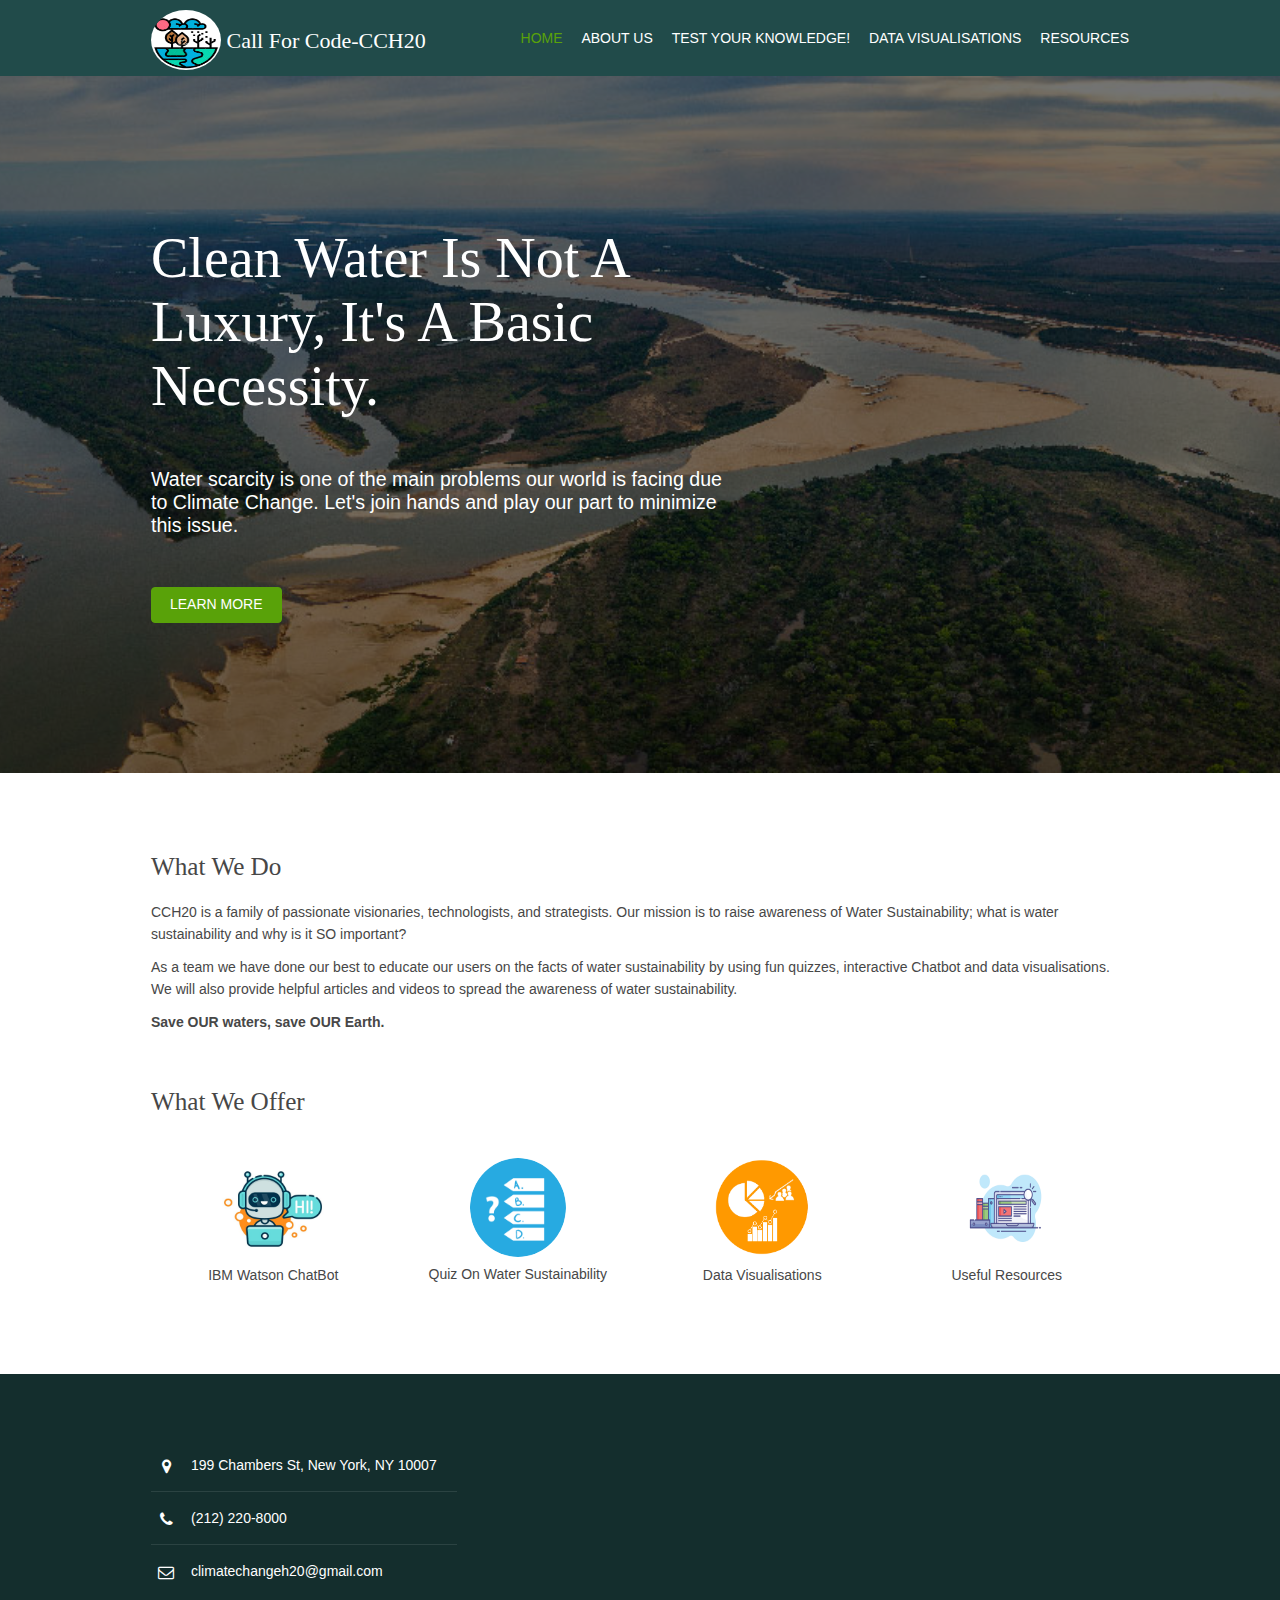
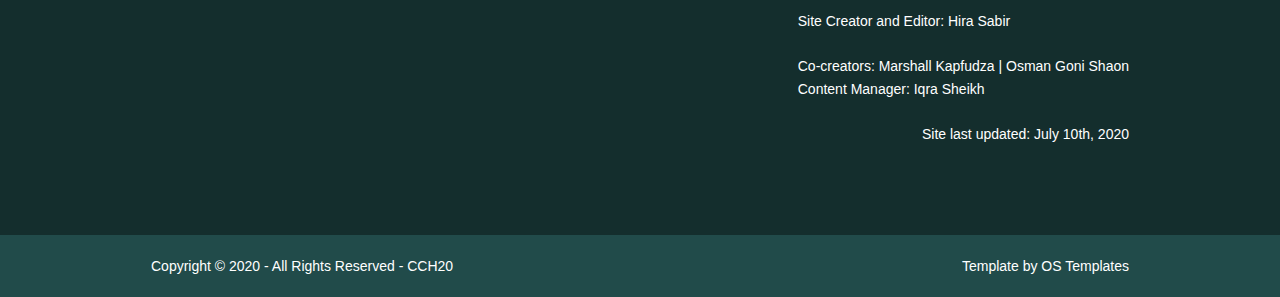
<file: index.html>
<!DOCTYPE html>

<head>
  <title>Home</title>
  <meta charset="utf-8">
  <meta name="viewport" content="width=device-width, initial-scale=1.0">
  <link rel="stylesheet" href="https://maxcdn.bootstrapcdn.com/bootstrap/3.4.1/css/bootstrap.min.css">
  <link href="layout/styles/layout.css" rel="stylesheet" type="text/css" media="all">
</head>
<body id="top">

  <div class="wrapper row1">
    <header id="header" class="hoc clear"> 
     
     <div id="one" class="fl_left">
        <img src="images/demo/backgrounds/cch20.png" style="width:70px;height:60px; border-radius:50%">
      </div> 
      <div id="logo" class="fl_left"> <h1><a href="index.html">&nbsp;Call for Code-CCH20</a></h1>
</div>
      <nav id="mainav" class="fl_right">
        <ul class="clear">
          <li class="active"><a href="index.html">Home</a></li>
          <li><a href="about.html">About Us</a></li>

        
           <li><a href="quiz.html">Test Your Knowledge!</a>


           </li>
           <li><a href="data.html">Data Visualisations</a></li>
           <li><a href="articles.html">Resources</a></li>
          
         </ul>
       </nav>
       
     </header>
   </div>
  

     <div class="wrapper bgded overlay" style="background-image:url('images/demo/backgrounds/01.jpg');">
    <div id="pageintro" class="hoc clear"> 

      <article>
        <h2 class="heading">Clean Water is not a luxury, it's a basic necessity. </h2>
        <p>Water scarcity is one of the main problems our world is facing due to Climate Change. Let's join hands and play our part to minimize this issue.</p>
        <footer><a class="btn" href="articles.html">Learn More</a></footer>
      </article>
    
    </div>
  </div>
  
  <div class="wrapper row3">
    <main class="hoc container clear"> 
      
      <div class="group">
        <article>
          <h6 class="heading font-x2 justify">What We Do</h6>
          <p>CCH20 is a family of passionate visionaries, technologists, and strategists. Our mission is to raise awareness of Water Sustainability; what is water sustainability and why is it SO important? </p>
          <p> As a team we have done our best to educate our users on the facts of water sustainability by using fun quizzes, interactive Chatbot and data visualisations. We will also provide helpful articles and videos to spread the awareness of water sustainability. </p>
          <p><b>Save OUR waters, save OUR Earth.</b></p><br><br>

          <h6 class="heading font-x2">What We Offer</h6>



     
  <div class="container-fluid text-center">
  <br>
  <div class="row">
    <div class="col-sm-3">
      <img src="images/demo/backgrounds/chat.jpg" style="width:140px;height:100px; border-radius:50%">
      <h5 class="h5">IBM Watson ChatBot</h5>
    </div>
    <div class="col-sm-3">
     <img src="images/demo/backgrounds/quiz.png" style="width:96px;height:99px; border-radius:50%"></span>
     <h5 class="h5">Quiz on Water Sustainability</h5>
   </div>

      <div class="col-sm-3">
    <img src="images/demo/backgrounds/data.png" style="width:100px;height:100px; border-radius:50%">
      <h5 class="h5">Data Visualisations</h5>
     
    </div>
    <div class="col-sm-3">
    <img src="images/demo/backgrounds/resources.png" style="width:100px;height:100px; border-radius:50%">
      <h5 class="h5">Useful Resources</h5>
    </div>
  </div>
      
    </div>
    </div>
    
          
        </article>
        
      </div>
   
    
      <div class="clear"></div>
    </main>
  </div>
  
    <div class="clear"></div>
  </section>
</div>

    </section>
  </div>
</div>


<div class="wrapper row4">
  <footer id="footer" class="hoc clear"> 
    <div class="one_third first">
    

       <ul class="nospace btmspace-30 linklist contact">
        <li><i class="fa fa-map-marker"></i>
          <address>
           199 Chambers St, New York, NY 10007
         </address>
       </li>
       <li><i class="fa fa-phone"></i> (212) 220-8000</li>
       <li><i class="fa fa-envelope-o"></i> climatechangeh20@gmail.com </li>
     </ul>
     <br><br>
   </div>
   <div>
     <br><br><br><br><br><br><br>

   <p class="fl_right">Site Creator and Editor: Hira Sabir<br><br>

     Co-creators: Marshall Kapfudza | Osman Goni Shaon<br>
   Content Manager: Iqra Sheikh </p>
   <br><br><br><br><br>


   <p class="fl_right">Site last updated: July 10th, 2020 </p>

   <script>
    window.watsonAssistantChatOptions = {
            integrationID: "09dca55d-f4b5-4c5d-9981-fc602e918a18", 
            region: "us-south", 
            serviceInstanceID: "6ced5adf-63ec-4690-a0b6-b97cfbf366a8", 
            onLoad: function(instance) { instance.render(); }
          };
          setTimeout(function(){
            const t=document.createElement('script');
            t.src="https://web-chat.global.assistant.watson.appdomain.cloud/loadWatsonAssistantChat.js";
            document.head.appendChild(t);
          });
        </script>



   </div>
  
    </div>
   
    <div class="wrapper row5">
      <div id="copyright" class="hoc clear"> 
       
        <p class="fl_left">Copyright &copy; 2020 - All Rights Reserved - <a href="#">CCH20</a></p>
        <p class="fl_right">Template by <a target="_blank" href="https://www.os-templates.com/" title="Free Website Templates">OS Templates</a></p>
       
      </div>
    </div>
    

    <a id="backtotop" href="#top"><i class="fa fa-chevron-up"></i></a>





    <!-- JAVASCRIPTS -->
    
    <script src="layout/scripts/jquery.min.js"></script>
    <script src="layout/scripts/jquery.backtotop.js"></script>
    <script src="layout/scripts/jquery.mobilemenu.js"></script>
    <script>
      document.addEventListener('click', function (event) {
        setTimeout(function(){
          jQuery("#WAC__header-name").text("Ask Me");
        }, 250);
      }, false);
      document.addEventListener('DOMContentLoaded', (e) => {
        e.preventDefault()
        setTimeout(function() {
          jQuery("#WACContainer.WACContainer button.WACLauncher__Button.WAC__button--base").css({
            "height": "130px",
            "width": "130px"
          });
          jQuery("#WACContainer.WACContainer button.WACLauncher__Button svg").css({
            "height": "60px",
            "width": "60px"
          });
        }, 450);
      });
    </script>
  </body>
  </html>
</file>
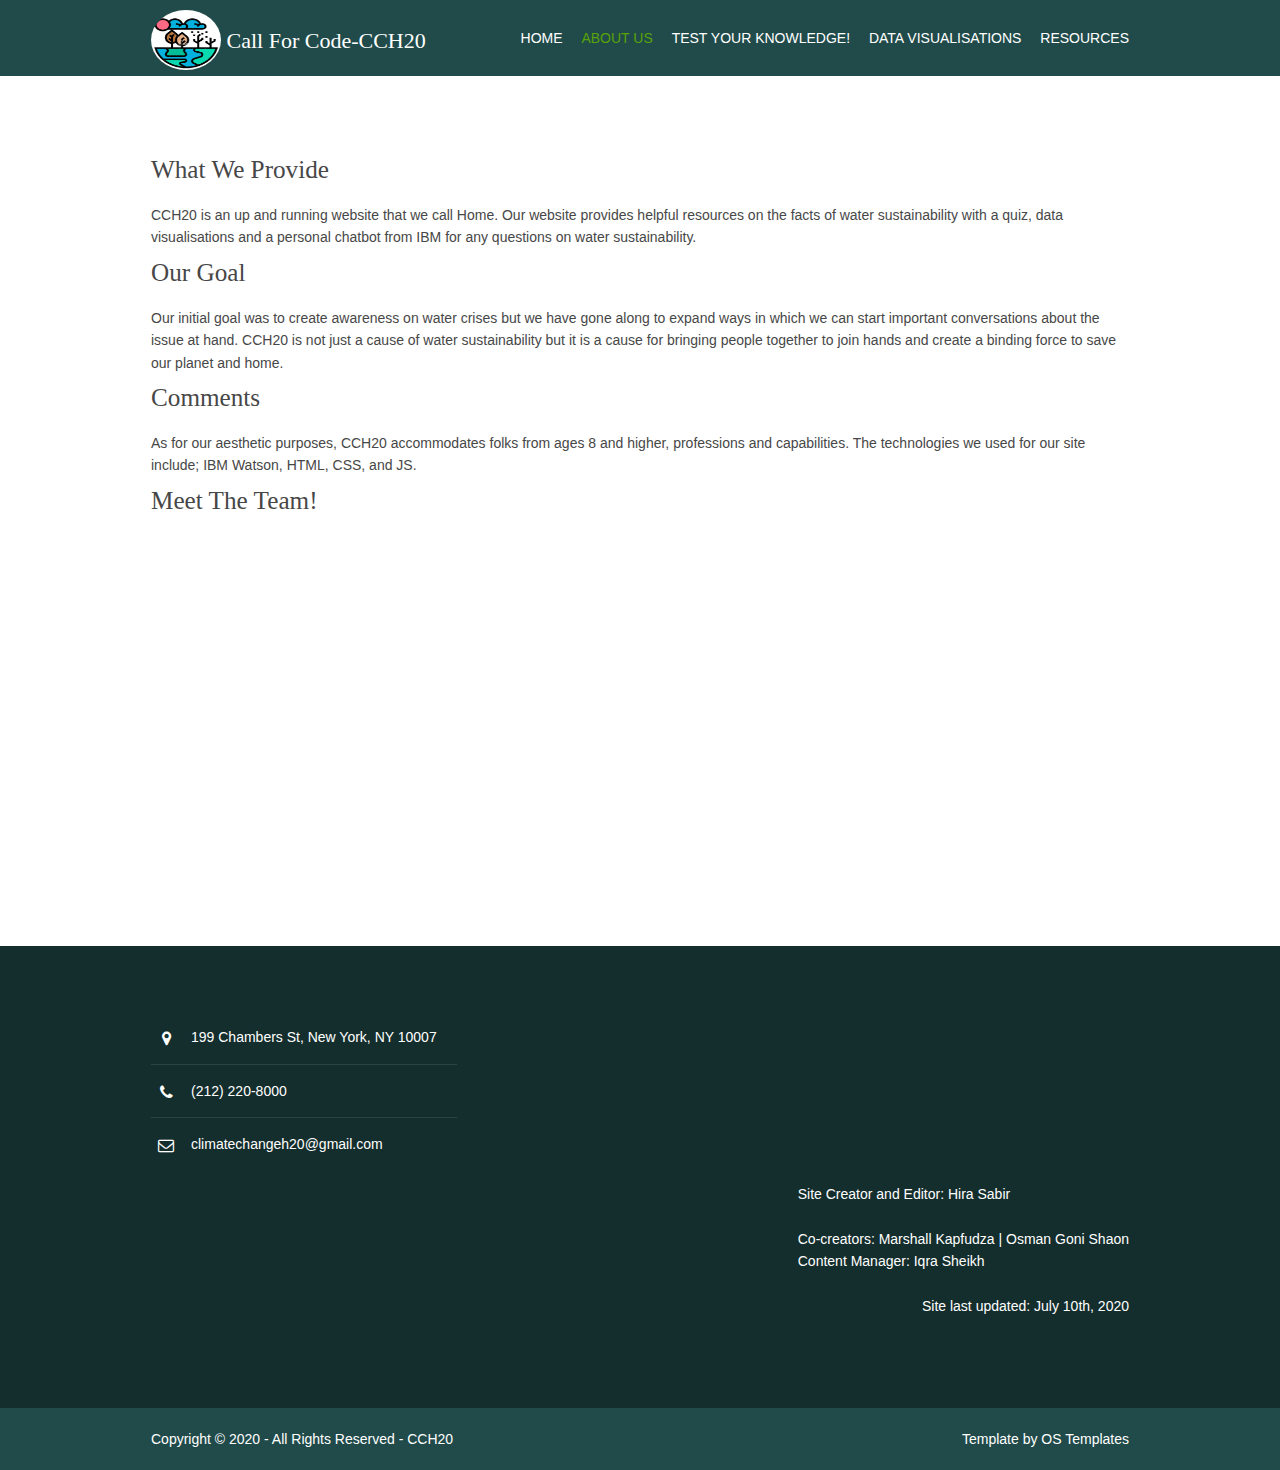
<file: about.html>
<!DOCTYPE html>
<html>

<head>
	<title>About Us</title>
	<meta charset="utf-8">
	<meta name="viewport" content="width=device-width, initial-scale=1.0">
	  <link rel="stylesheet" href="https://maxcdn.bootstrapcdn.com/bootstrap/3.4.1/css/bootstrap.min.css">
	<link href="layout/styles/layout.css" rel="stylesheet" type="text/css" media="all">
</head>
<body id="top">

	<div class="wrapper row1">
		<header id="header" class="hoc clear"> 

			<div id="one" class="fl_left">
				<img src="images/demo/backgrounds/cch20.png" style="width:70px;height:60px; border-radius:50%">
			</div> 
			<div id="logo" class="fl_left"> <h1><a href="index.html">&nbsp;Call for Code-CCH20</a></h1>
			</div>
			<nav id="mainav" class="fl_right">
				<ul class="clear">
					<li><a href="index.html">Home</a></li>
					<li class="active"><a href="about.html">About Us</a></li>


					<li><a href="quiz.html">Test Your Knowledge!</a>


					</li>
					<li><a href="data.html">Data Visualisations</a></li>
					<li><a href="articles.html">Resources</a></li>

				</ul>
			</nav>

		</header>
	</div>

	<div class="wrapper row3">
		<main class="hoc container clear">




			<div class="group">
				<article>
					<h6 class="heading font-x2">What we provide</h6>
					<p>CCH20 is an up and running website that we call Home. Our website provides helpful resources on the facts of water sustainability with a quiz, data visualisations and a personal chatbot from IBM for any questions on water sustainability.</p>

					<h6 class="heading font-x2">Our Goal</h6>
					<p>Our initial goal was to create awareness on water crises but we have gone along to expand ways in which we can start important conversations about the issue at hand. CCH20 is not just a cause of water sustainability but it is a cause for bringing people together to join hands and create a binding force to save our planet and home. </p>



					<h6 class="heading font-x2">Comments</h6>
					<p>As for our aesthetic purposes, CCH20  accommodates folks from ages 8 and higher, professions and capabilities. The technologies we used for our site include; IBM Watson, HTML, CSS, and JS.</p>

					<h6 class="heading font-x2">Meet the Team!</h6>
			
			        <p align="center"><iframe width="560" height="315" src="https://www.youtube.com/embed/zXbEv1De_kw" frameborder="0" allow="accelerometer; autoplay; encrypted-media; gyroscope; picture-in-picture" allowfullscreen></iframe></p>





				</article>










 </div>
   
    
      <div class="clear"></div>
    </main>
  </div>
  
    <div class="clear"></div>
  </section>
</div>

    </section>
  </div>
</div>


<div class="wrapper row4">
  <footer id="footer" class="hoc clear"> 
    <div class="one_third first">
    

       <ul class="nospace btmspace-30 linklist contact">
        <li><i class="fa fa-map-marker"></i>
          <address>
           199 Chambers St, New York, NY 10007
         </address>
       </li>
       <li><i class="fa fa-phone"></i> (212) 220-8000</li>
       <li><i class="fa fa-envelope-o"></i> climatechangeh20@gmail.com </li>
     </ul>
     <br><br>
   </div>
   <div>
     <br><br><br><br><br><br><br>

   <p class="fl_right">Site Creator and Editor: Hira Sabir<br><br>

     Co-creators: Marshall Kapfudza | Osman Goni Shaon<br>
   Content Manager: Iqra Sheikh </p>
   <br><br><br><br><br>


   <p class="fl_right">Site last updated: July 10th, 2020 </p>



   </div>
  
    </div>
   
    <div class="wrapper row5">
      <div id="copyright" class="hoc clear"> 
       
        <p class="fl_left">Copyright &copy; 2020 - All Rights Reserved - <a href="#">CCH20</a></p>
        <p class="fl_right">Template by <a target="_blank" href="https://www.os-templates.com/" title="Free Website Templates">OS Templates</a></p>
       
      </div>
    </div>
    

    <a id="backtotop" href="#top"><i class="fa fa-chevron-up"></i></a>





    <!-- JAVASCRIPTS -->
    
    <script src="layout/scripts/jquery.min.js"></script>
    <script src="layout/scripts/jquery.backtotop.js"></script>
    <script src="layout/scripts/jquery.mobilemenu.js"></script>
   

			</body>
			</html>
</file>
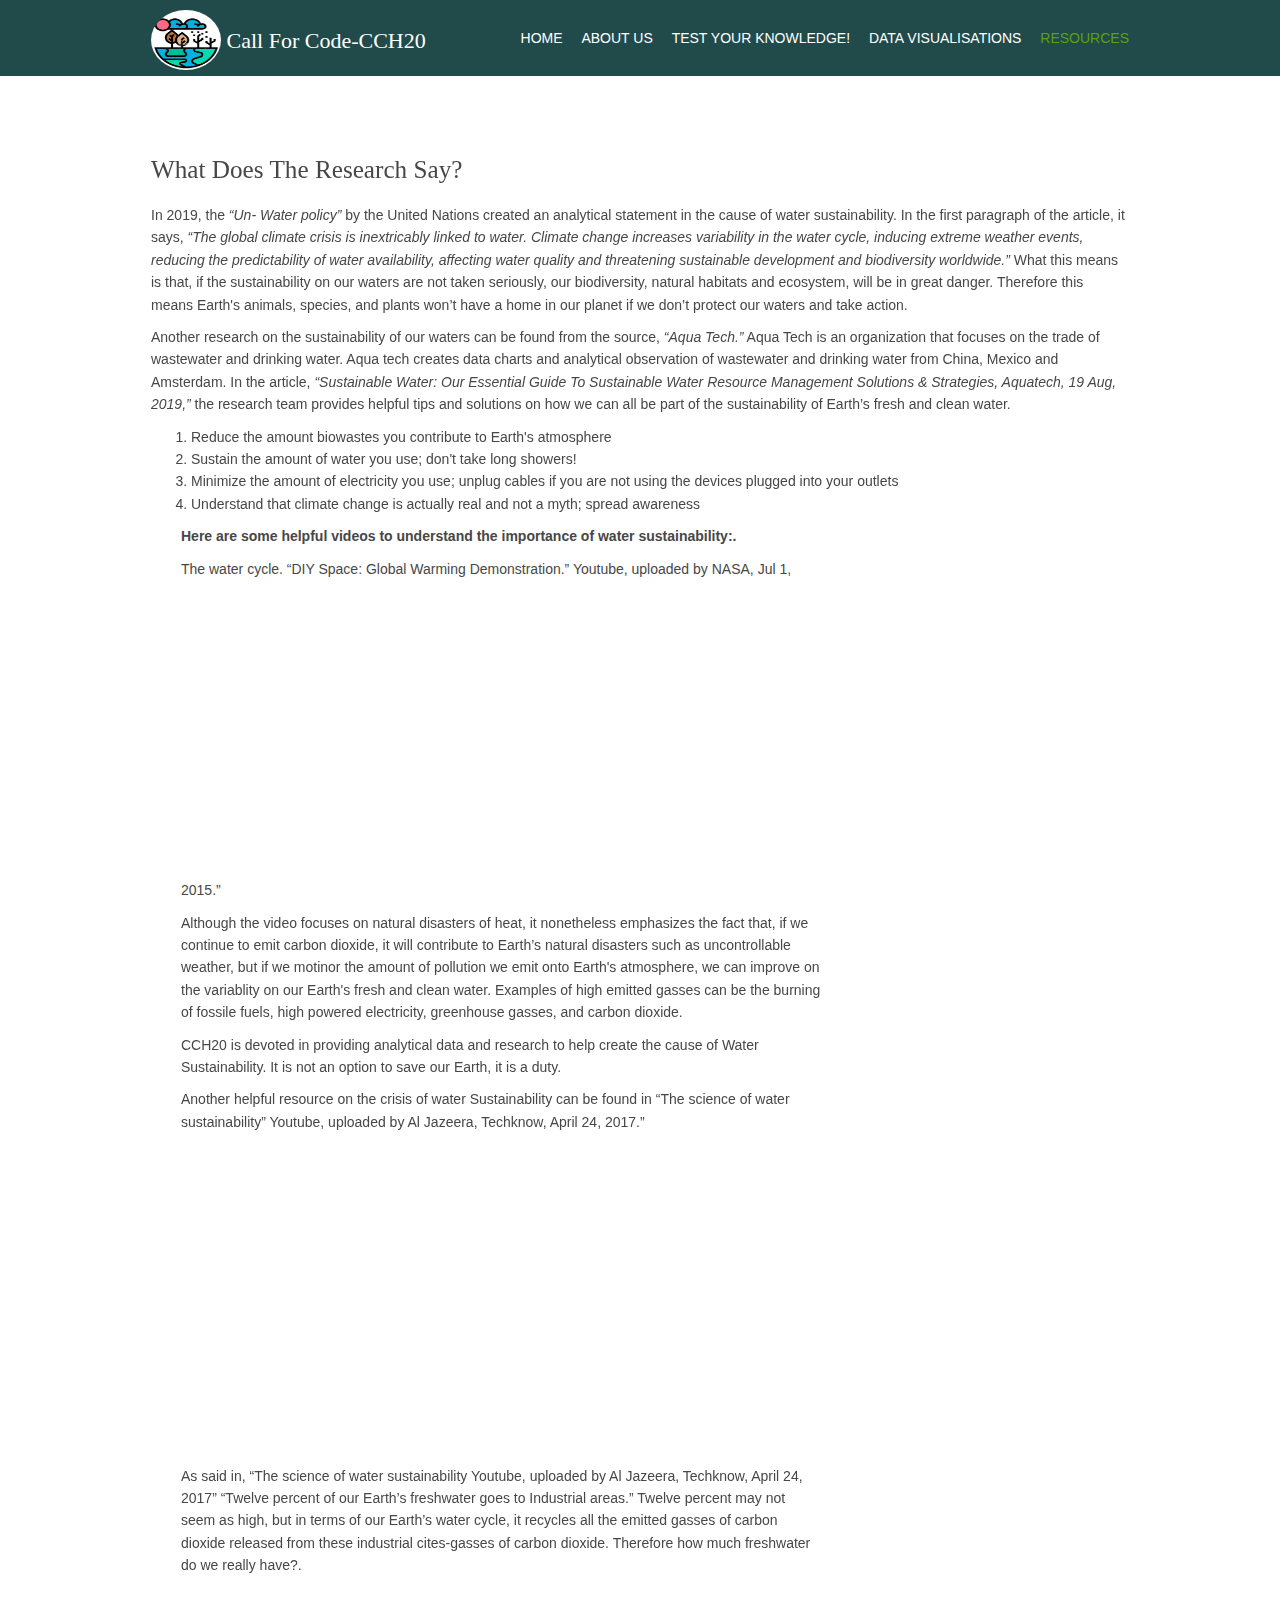
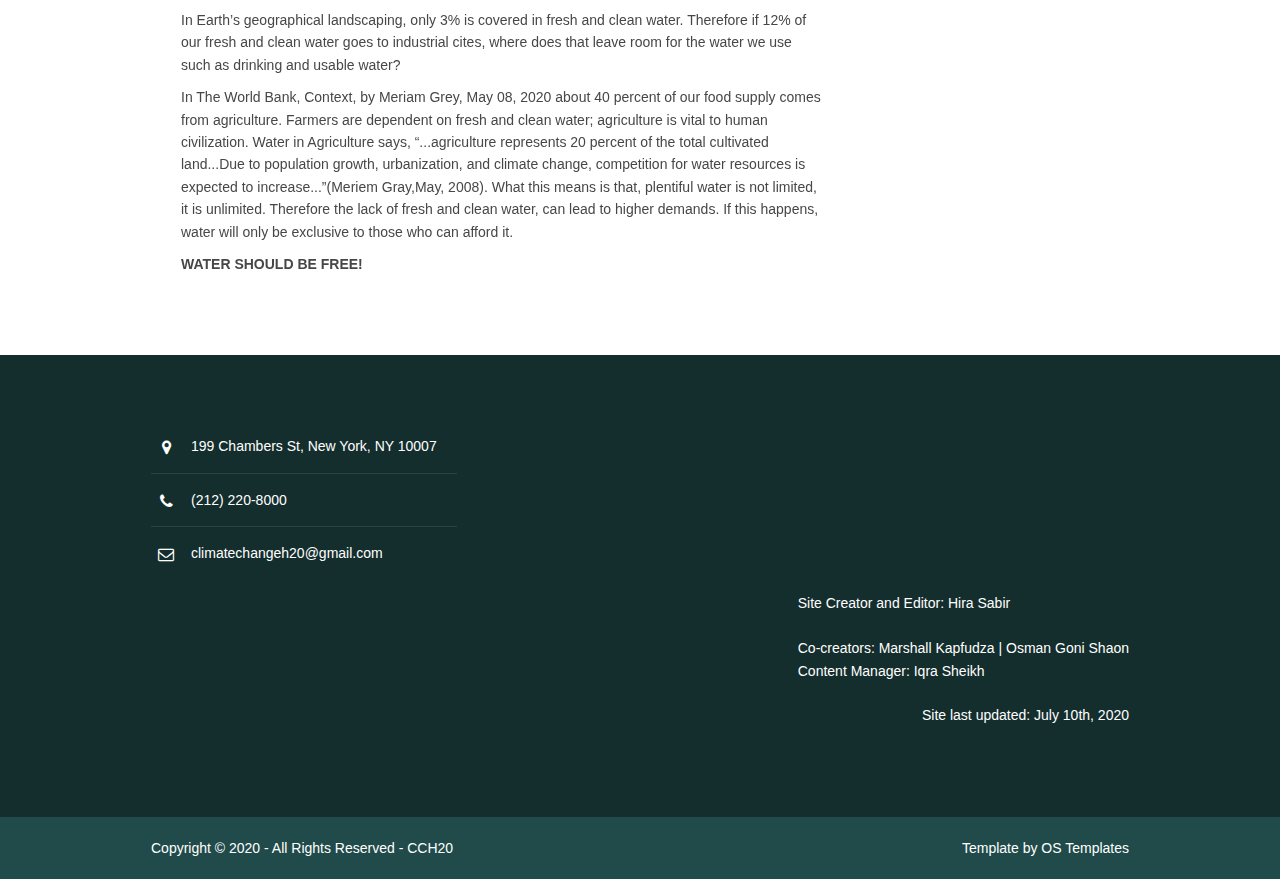
<file: articles.html>
<!DOCTYPE html>

<head>
  <title>Resources</title>
  <meta charset="utf-8">
  <meta name="viewport" content="width=device-width, initial-scale=1.0">
    <link rel="stylesheet" href="https://maxcdn.bootstrapcdn.com/bootstrap/3.4.1/css/bootstrap.min.css">
  <link href="layout/styles/layout.css" rel="stylesheet" type="text/css" media="all">
</head>
<body id="top">

  <div class="wrapper row1">
    <header id="header" class="hoc clear"> 
     
     <div id="one" class="fl_left">
        <img src="images/demo/backgrounds/cch20.png" style="width:70px;height:60px; border-radius:50%">
      </div> 
      <div id="logo" class="fl_left"> <h1><a href="index.html">&nbsp;Call for Code-CCH20</a></h1>
</div>
      <nav id="mainav" class="fl_right">
        <ul class="clear">
          <li><a href="index.html">Home</a></li>
          <li><a href="about.html">About Us</a></li>

        
           <li><a href="quiz.html">Test Your Knowledge!</a>


           </li>
           <li><a href="data.html">Data Visualisations</a></li>
           <li class="active"><a href="articles.html">Resources</a></li>
          
         </ul>
       </nav>
       
     </header>
   </div>
  
  <div class="wrapper row3">
    <main class="hoc container clear">
    
     
      <div class="group">
        <article>
          <h6 class="heading font-x2">What Does The Research Say?</h6>
          <p>In 2019, the <i>“Un- Water policy”</i> by the United Nations created an analytical statement in the cause of water sustainability. In the first paragraph of the article, it says, <i>“The global climate crisis is inextricably linked to water. Climate change increases variability in the water cycle, inducing extreme weather events, reducing the predictability of water availability, affecting water quality and threatening sustainable development and biodiversity worldwide.”</i> What this means is that, if the sustainability on our waters are not taken seriously, our biodiversity, natural habitats and ecosystem, will be in great danger. Therefore this means Earth's animals, species, and plants won’t have a home in our planet if we don’t protect our waters and take action.</p>
          <p>Another research on the sustainability of our waters can be found from the source, <i>“Aqua Tech.”</i> Aqua Tech is an organization that focuses on the trade of wastewater and drinking water. Aqua tech creates data charts and analytical observation of wastewater and drinking water from China, Mexico and Amsterdam. In the article,<i> “Sustainable Water: Our Essential Guide To Sustainable Water Resource Management Solutions & Strategies, Aquatech, 19 Aug, 2019,”</i> the research team provides helpful tips and solutions on how we can all be part of the sustainability of Earth’s fresh and clean water.</p>
          <ol type= "1">
           <li> Reduce the amount biowastes you contribute to Earth's atmosphere
          </li>
          <li> Sustain the amount of water you use; don't take long showers!</li>
          <li> Minimize the amount of electricity you use; unplug cables if you are not using the devices plugged into your outlets</li>
          <li> Understand that climate change is actually real and not a myth; spread awareness</li>
        </article>
        <div class="two_third">
          
          
              <article>
                <p>
                  <b>Here are some helpful videos to understand the importance of water sustainability:.</b>
                </p>
                <p align=""> The water cycle. “DIY Space: Global Warming Demonstration.” Youtube, uploaded by NASA, Jul 1, 2015.”
                  <iframe width="560" height="315" src="https://www.youtube.com/embed/6Fthw65WUpU" frameborder="0" allow="accelerometer; autoplay; encrypted-media; gyroscope; picture-in-picture" allowfullscreen></iframe>
                  <p>Although the video focuses on natural disasters of  heat, it nonetheless emphasizes the fact that, if we continue to emit carbon dioxide, it will contribute to Earth’s natural disasters such as uncontrollable weather, but if we motinor the amount of pollution we emit onto Earth's atmosphere, we can improve on the variablity on our Earth's fresh and clean water. Examples of high emitted gasses can be the burning of fossile fuels, high powered electricity, greenhouse gasses, and carbon dioxide.</p>
</p>
              </article>
              <p>CCH20 is devoted in providing analytical data and research to help create the cause of Water Sustainability. It is not an option to save our Earth, it is a duty.</p>
              <p>  Another helpful resource on the crisis of water Sustainability can be found in “The science of water sustainability” Youtube, uploaded by Al Jazeera, Techknow, April 24, 2017.”
           </p>
              <iframe width="560" height="315" src="https://www.youtube.com/embed/7K24pFmq22w" frameborder="0" allow="accelerometer; autoplay; encrypted-media; gyroscope; picture-in-picture" allowfullscreen></iframe>
                <p> As said in, <ahref= https://youtu.be/7K24pFmq22w>“The science of water sustainability Youtube, uploaded by Al Jazeera, Techknow, April 24, 2017”</a> “Twelve percent of our Earth’s freshwater goes to Industrial areas.” Twelve percent may not seem as high, but in terms of our Earth’s water cycle, it recycles all the emitted gasses of carbon dioxide released from these industrial cites-gasses of carbon dioxide. Therefore how much freshwater do we really have?. </p>
                <br>
                <p>In Earth’s geographical landscaping, only 3% is covered in fresh and clean water. Therefore if 12% of our fresh and clean water goes to industrial cites, where does that leave room for the water we use such as drinking and usable water?
               <p>In <ahref= “https://www.worldbank.org/en/topic/water-in-agriculture”>The World Bank, Context, by Meriam Grey, May 08, 2020</a> about 40 percent of our food supply comes from agriculture. Farmers are dependent on fresh and clean water; agriculture is vital to human civilization. <ahref=”https://www.worldbank.org/en/topic/water-in-agriculture”>Water in Agriculture</a> says, “...agriculture represents 20 percent of the total cultivated land...Due to population growth, urbanization, and climate change, competition for water resources is expected to increase...”(Meriem Gray,May, 2008). What this means is that, plentiful water is not limited, it is unlimited. Therefore the lack of fresh and clean water, can lead to higher demands. If this happens, water will only be exclusive to those who can afford it. </p>
<b> WATER SHOULD BE FREE! </b>

 </div>
   
    
      <div class="clear"></div>
    </main>
  </div>
  
    <div class="clear"></div>
  </section>
</div>

    </section>
  </div>
</div>


<div class="wrapper row4">
  <footer id="footer" class="hoc clear"> 
    <div class="one_third first">
    

       <ul class="nospace btmspace-30 linklist contact">
        <li><i class="fa fa-map-marker"></i>
          <address>
           199 Chambers St, New York, NY 10007
         </address>
       </li>
       <li><i class="fa fa-phone"></i> (212) 220-8000</li>
       <li><i class="fa fa-envelope-o"></i> climatechangeh20@gmail.com </li>
     </ul>
     <br><br>
   </div>
   <div>
     <br><br><br><br><br><br><br>

   <p class="fl_right">Site Creator and Editor: Hira Sabir<br><br>

     Co-creators: Marshall Kapfudza | Osman Goni Shaon<br>
   Content Manager: Iqra Sheikh </p>
   <br><br><br><br><br>


   <p class="fl_right">Site last updated: July 10th, 2020 </p>



   </div>
  
    </div>
    <div class="wrapper row5">
      <div id="copyright" class="hoc clear"> 
       
        <p class="fl_left">Copyright &copy; 2020 - All Rights Reserved - <a href="#">CCH20</a></p>
        <p class="fl_right">Template by <a target="_blank" href="https://www.os-templates.com/" title="Free Website Templates">OS Templates</a></p>
       
      </div>
    </div>
    

    <a id="backtotop" href="#top"><i class="fa fa-chevron-up"></i></a>





    <!-- JAVASCRIPTS -->
    
    <script src="layout/scripts/jquery.min.js"></script>
    <script src="layout/scripts/jquery.backtotop.js"></script>
    <script src="layout/scripts/jquery.mobilemenu.js"></script>
  
            </body>
            </html>
</file>
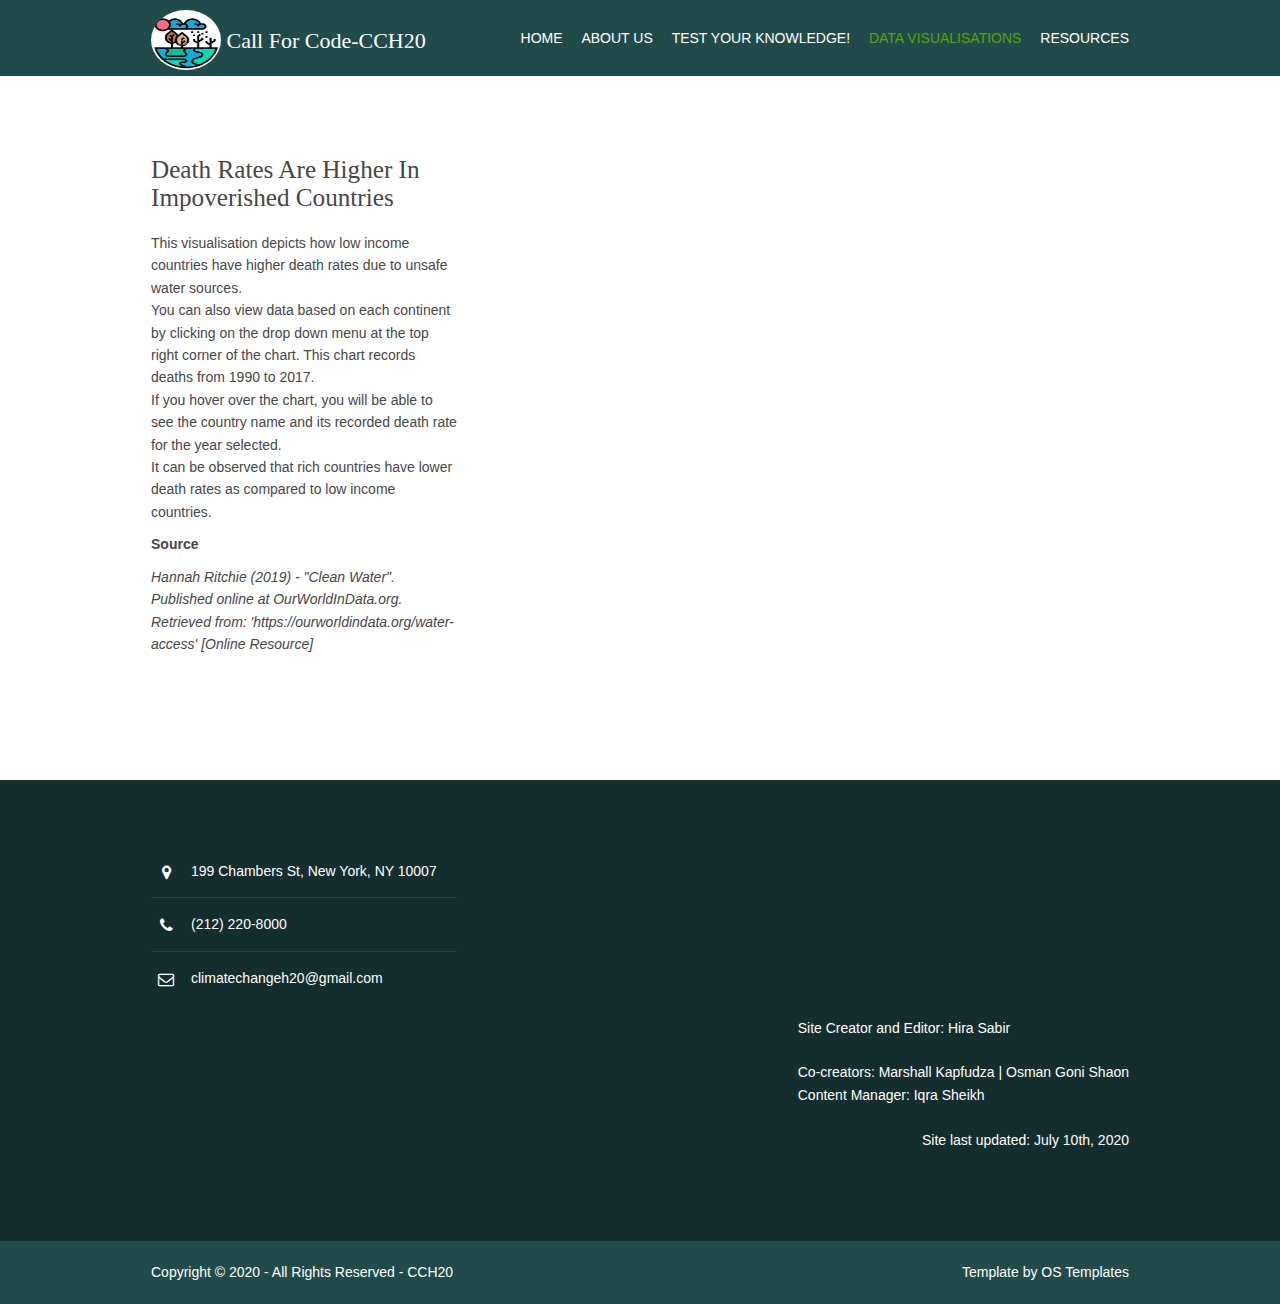
<file: data.html>
<!DOCTYPE html>

<head>
  <title>Data</title>
  <meta charset="utf-8">
  <meta name="viewport" content="width=device-width, initial-scale=1.0">
  <link rel="stylesheet" href="https://maxcdn.bootstrapcdn.com/bootstrap/3.4.1/css/bootstrap.min.css">
  <link href="layout/styles/layout.css" rel="stylesheet" type="text/css" media="all">
</head>
<body id="top">

  <div class="wrapper row1">
    <header id="header" class="hoc clear"> 

     <div id="one" class="fl_left">
      <img src="images/demo/backgrounds/cch20.png" style="width:70px;height:60px; border-radius:50%">
    </div> 
    <div id="logo" class="fl_left"> <h1><a href="index.html">&nbsp;Call for Code-CCH20</a></h1>
    </div>
    <nav id="mainav" class="fl_right">
      <ul class="clear">
        <li><a href="index.html">Home</a></li>
        <li><a href="about.html">About Us</a></li>

        
        <li><a href="quiz.html">Test Your Knowledge!</a>


        </li>
        <li class="active"><a href="data.html">Data Visualisations</a></li>
        <li><a href="articles.html">Resources</a></li>

      </ul>
    </nav>

  </header>
</div>


<div class="wrapper row3">
  <main class="hoc container clear"> 
    <article class="one_third first">
      <h6 class="heading font-x2">Death rates are higher in impoverished countries</h6>
      <p>This visualisation depicts how low income countries have higher death rates due to unsafe water sources.<br>
        You can also view data based on each continent by clicking on the drop down menu at the top right corner of the chart. This chart records deaths from 1990 to 2017.<br>
        If you hover over the chart, you will be able to see the country name and its recorded death rate for the year selected.<br>
      It can be observed that rich countries have lower death rates as compared to low income countries. </p>
       <p><b>Source</b><br></p>
          <p><i>Hannah Ritchie (2019) - "Clean Water". Published online at OurWorldInData.org. Retrieved from: 'https://ourworldindata.org/water-access' [Online Resource]</i></p>

    </article>
    <div class="two_third">
      <ul class="nospace group elements">
        <li>
          <article>

            <p><iframe src="https://ourworldindata.org/grapher/death-rates-unsafe-water" loading="lazy" style="width: 100%; height: 500px; border: 0px none;"></iframe></p>

          </article>
          <br>
          
         

        </li>
      </ul>












    </div>

  </div>








  <div class="wrapper row4">
    <footer id="footer" class="hoc clear"> 
      <div class="one_third first">


       <ul class="nospace btmspace-30 linklist contact">
        <li><i class="fa fa-map-marker"></i>
          <address>
           199 Chambers St, New York, NY 10007
         </address>
       </li>
       <li><i class="fa fa-phone"></i> (212) 220-8000</li>
       <li><i class="fa fa-envelope-o"></i> climatechangeh20@gmail.com </li>
     </ul>
     <br><br>
   </div>
   <div>
     <br><br><br><br><br><br><br>

     <p class="fl_right">Site Creator and Editor: Hira Sabir<br><br>

       Co-creators: Marshall Kapfudza | Osman Goni Shaon<br>
     Content Manager: Iqra Sheikh </p>
     <br><br><br><br><br>


     <p class="fl_right">Site last updated: July 10th, 2020 </p>



   </div>

 </div>

 <div class="wrapper row5">
  <div id="copyright" class="hoc clear"> 

    <p class="fl_left">Copyright &copy; 2020 - All Rights Reserved - <a href="#">CCH20</a></p>
    <p class="fl_right">Template by <a target="_blank" href="https://www.os-templates.com/" title="Free Website Templates">OS Templates</a></p>

  </div>
</div>


<a id="backtotop" href="#top"><i class="fa fa-chevron-up"></i></a>





<!-- JAVASCRIPTS -->

<script src="layout/scripts/jquery.min.js"></script>
<script src="layout/scripts/jquery.backtotop.js"></script>
<script src="layout/scripts/jquery.mobilemenu.js"></script>
<script>
  document.addEventListener('click', function (event) {
    setTimeout(function(){
      jQuery("#WAC__header-name").text("Ask Me");
    }, 250);
  }, false);
  document.addEventListener('DOMContentLoaded', (e) => {
    e.preventDefault()
    setTimeout(function() {
      jQuery("#WACContainer.WACContainer button.WACLauncher__Button.WAC__button--base").css({
        "height": "130px",
        "width": "130px"
      });
      jQuery("#WACContainer.WACContainer button.WACLauncher__Button svg").css({
        "height": "60px",
        "width": "60px"
      });
    }, 450);
  });
</script>












<script src="layout/scripts/jquery.min.js"></script>
<script src="layout/scripts/jquery.backtotop.js"></script>
<script src="layout/scripts/jquery.mobilemenu.js"></script>

</body>
</html>
</file>
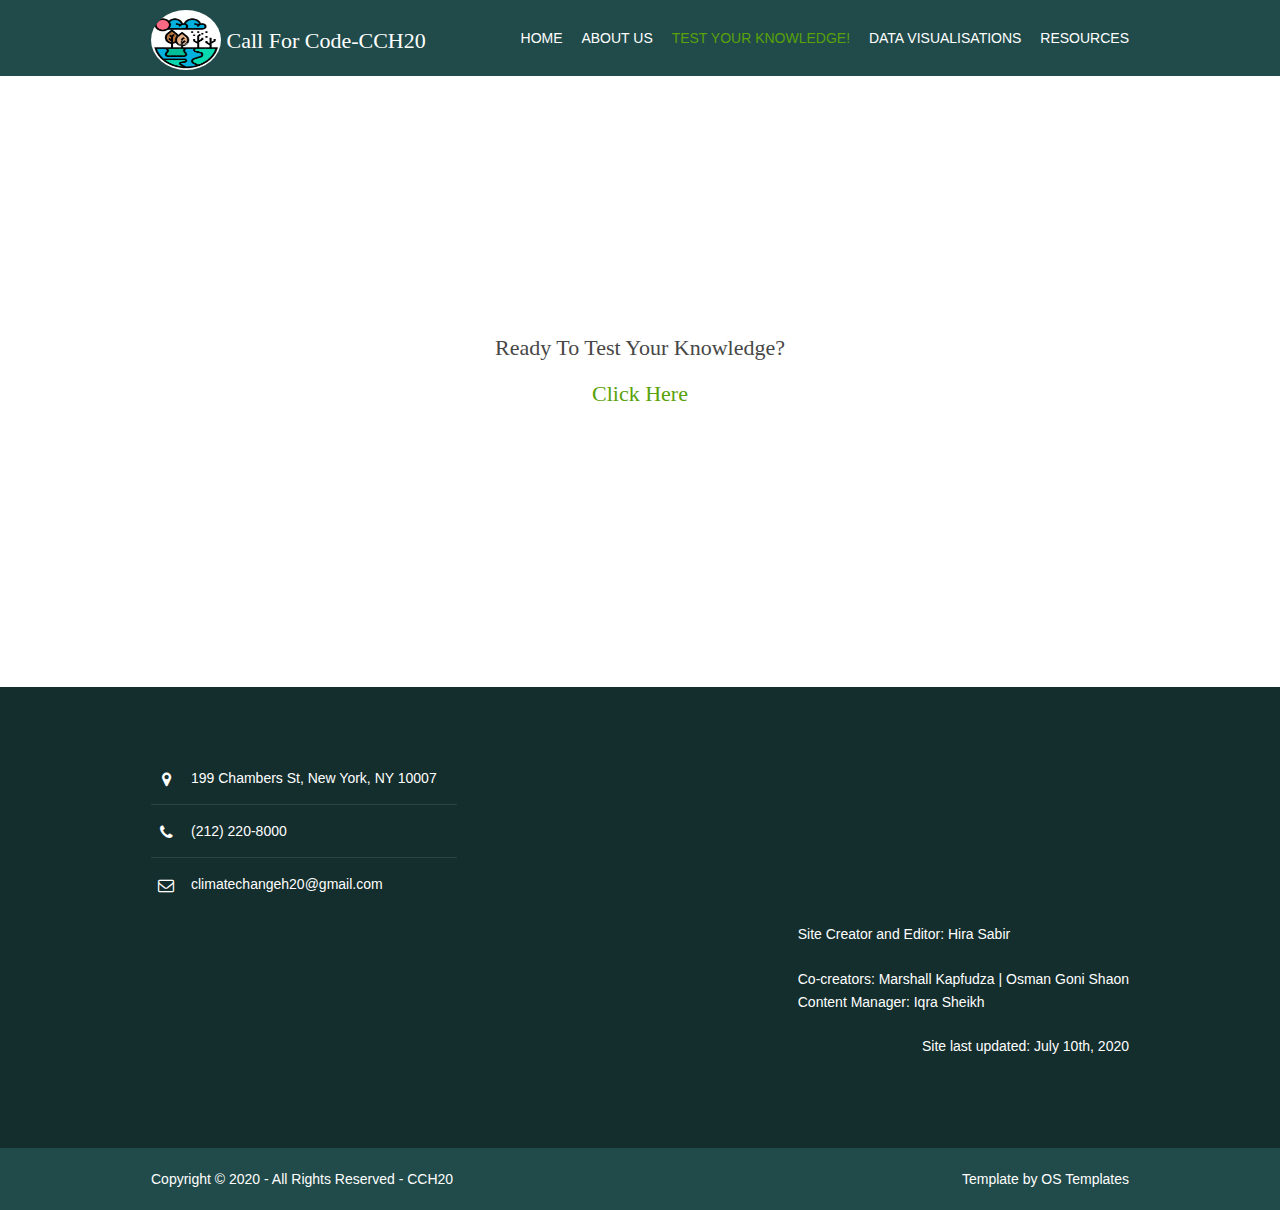
<file: quiz.html>
<!DOCTYPE html>
<html>

<head>
  <title>Quiz</title>
  <meta charset="utf-8">
  <meta name="viewport" content="width=device-width, initial-scale=1.0">
    <link rel="stylesheet" href="https://maxcdn.bootstrapcdn.com/bootstrap/3.4.1/css/bootstrap.min.css">
  <link href="layout/styles/layout.css" rel="stylesheet" type="text/css" media="all">
</head>
<body id="top">

  <div class="wrapper row1">
    <header id="header" class="hoc clear"> 
     
     <div id="one" class="fl_left">
        <img src="images/demo/backgrounds/cch20.png" style="width:70px;height:60px; border-radius:50%">
      </div> 
      <div id="logo" class="fl_left"> <h1><a href="index.html">&nbsp;Call for Code-CCH20</a></h1>
</div>
      <nav id="mainav" class="fl_right">
        <ul class="clear">
          <li><a href="index.html">Home</a></li>
          <li><a href="about.html">About Us</a></li>

        
           <li class="active"><a href="quiz.html">Test Your Knowledge!</a>


           </li>
           <li><a href="data.html">Data Visualisations</a></li>
           <li><a href="articles.html">Resources</a></li>
          
         </ul>
       </nav>
       
     </header>
   </div>
       
     </header>
   </div>
   <div class="wrapper row3">
  <main class="hoc container clear"> 
   <br><br><br><br><br><br><br><br>
  <h2><p align="center">Ready to test your knowledge?</p></h2>
   <h4 align="center"><a href="quiz01.html" align="center">Click here</p></h2>




 
   <br><br><br><br><br><br><br><br> 
   
</div>

     


<div class="wrapper row4">
  <footer id="footer" class="hoc clear"> 
    <div class="one_third first">
    

       <ul class="nospace btmspace-30 linklist contact">
        <li><i class="fa fa-map-marker"></i>
          <address>
           199 Chambers St, New York, NY 10007
         </address>
       </li>
       <li><i class="fa fa-phone"></i> (212) 220-8000</li>
       <li><i class="fa fa-envelope-o"></i> climatechangeh20@gmail.com </li>
     </ul>
     <br><br>
   </div>
   <div>
     <br><br><br><br><br><br><br>

   <p class="fl_right">Site Creator and Editor: Hira Sabir<br><br>

     Co-creators: Marshall Kapfudza | Osman Goni Shaon<br>
   Content Manager: Iqra Sheikh </p>
   <br><br><br><br><br>


   <p class="fl_right">Site last updated: July 10th, 2020 </p>



   </div>
  
    </div>
    <div class="wrapper row5">
      <div id="copyright" class="hoc clear"> 
       
        <p class="fl_left">Copyright &copy; 2020 - All Rights Reserved - <a href="#">CCH20</a></p>
        <p class="fl_right">Template by <a target="_blank" href="https://www.os-templates.com/" title="Free Website Templates">OS Templates</a></p>
       
      </div>
    </div>
    

    <a id="backtotop" href="#top"><i class="fa fa-chevron-up"></i></a>





    <!-- JAVASCRIPTS -->
    
    <script src="layout/scripts/jquery.min.js"></script>
    <script src="layout/scripts/jquery.backtotop.js"></script>
    <script src="layout/scripts/jquery.mobilemenu.js"></script>
    

</body>
</html>
</file>
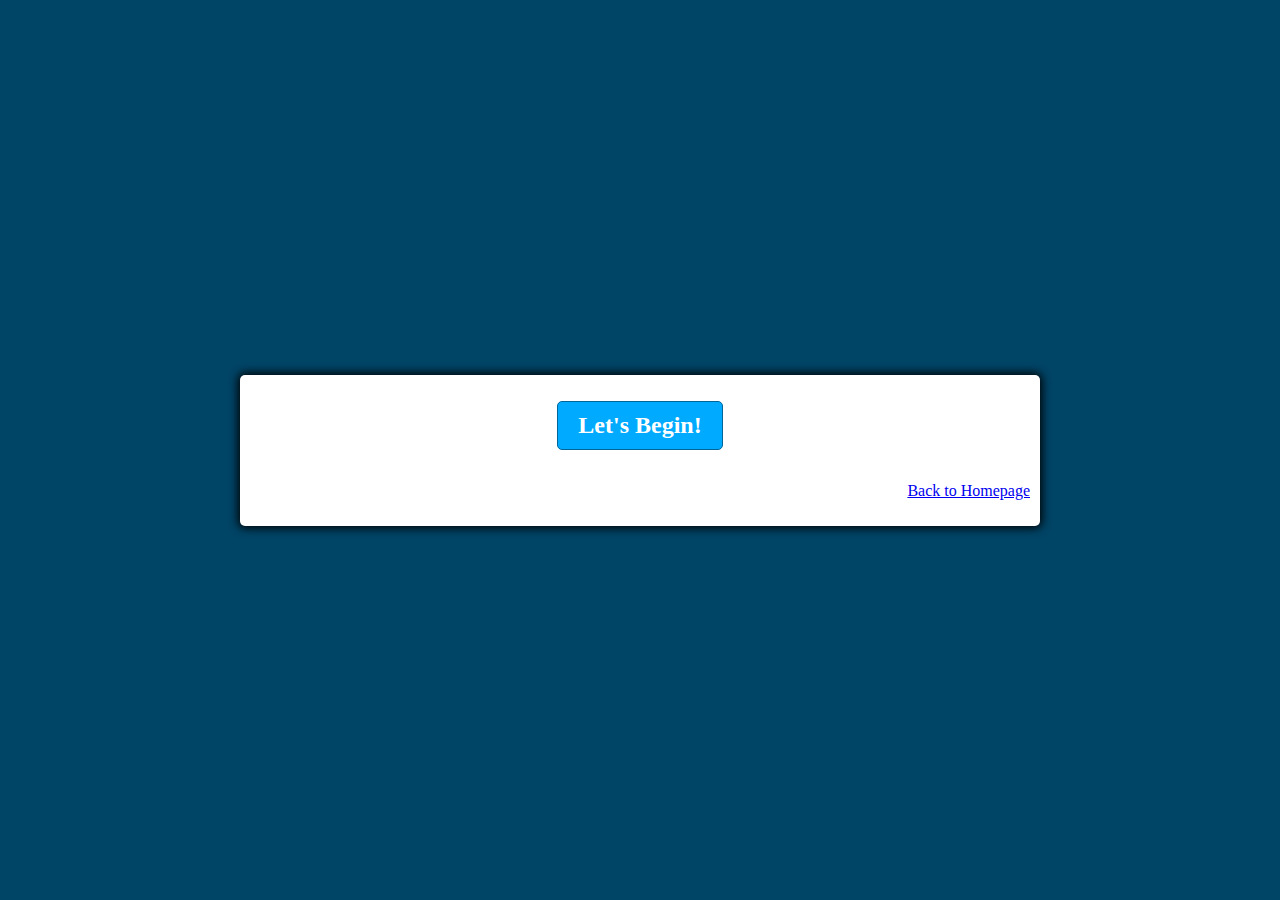
<file: quiz01.html>
<!DOCTYPE html>
<html lang="en">
<head>
<meta charset="UTF-8">
<meta name="viewport" content="width=device-width, initial-scale=1.0">
<meta http-equiv="X-UA-Compatible" content="ie=edge">
<link href="css/styles1.css" rel="stylesheet">
<script defer src="js/scripts1.js"></script>
<title>Quiz</title>
</head>
<body>
<div class="container">
  <div id="question-container" class="hide">
    <div id="question">Question</div>
    <div id="answer-buttons" class="btn-grid">
      <button class="btn">Answer 1</button>
      <button class="btn">Answer 2</button>
      <button class="btn">Answer 3</button>
      <button class="btn">Answer 4</button>
    </div>
  </div>
  <div class="controls">
    <p align="center"><button id="start-btn" class="start-btn btn">Let's Begin!</button></p>
    <button id="next-btn" class="next-btn btn hide">Next</button>
   
  </div>
   <p align="right"><a href="index.html">Back to Homepage</a></p>
</div>
</body>
</html>
</file>
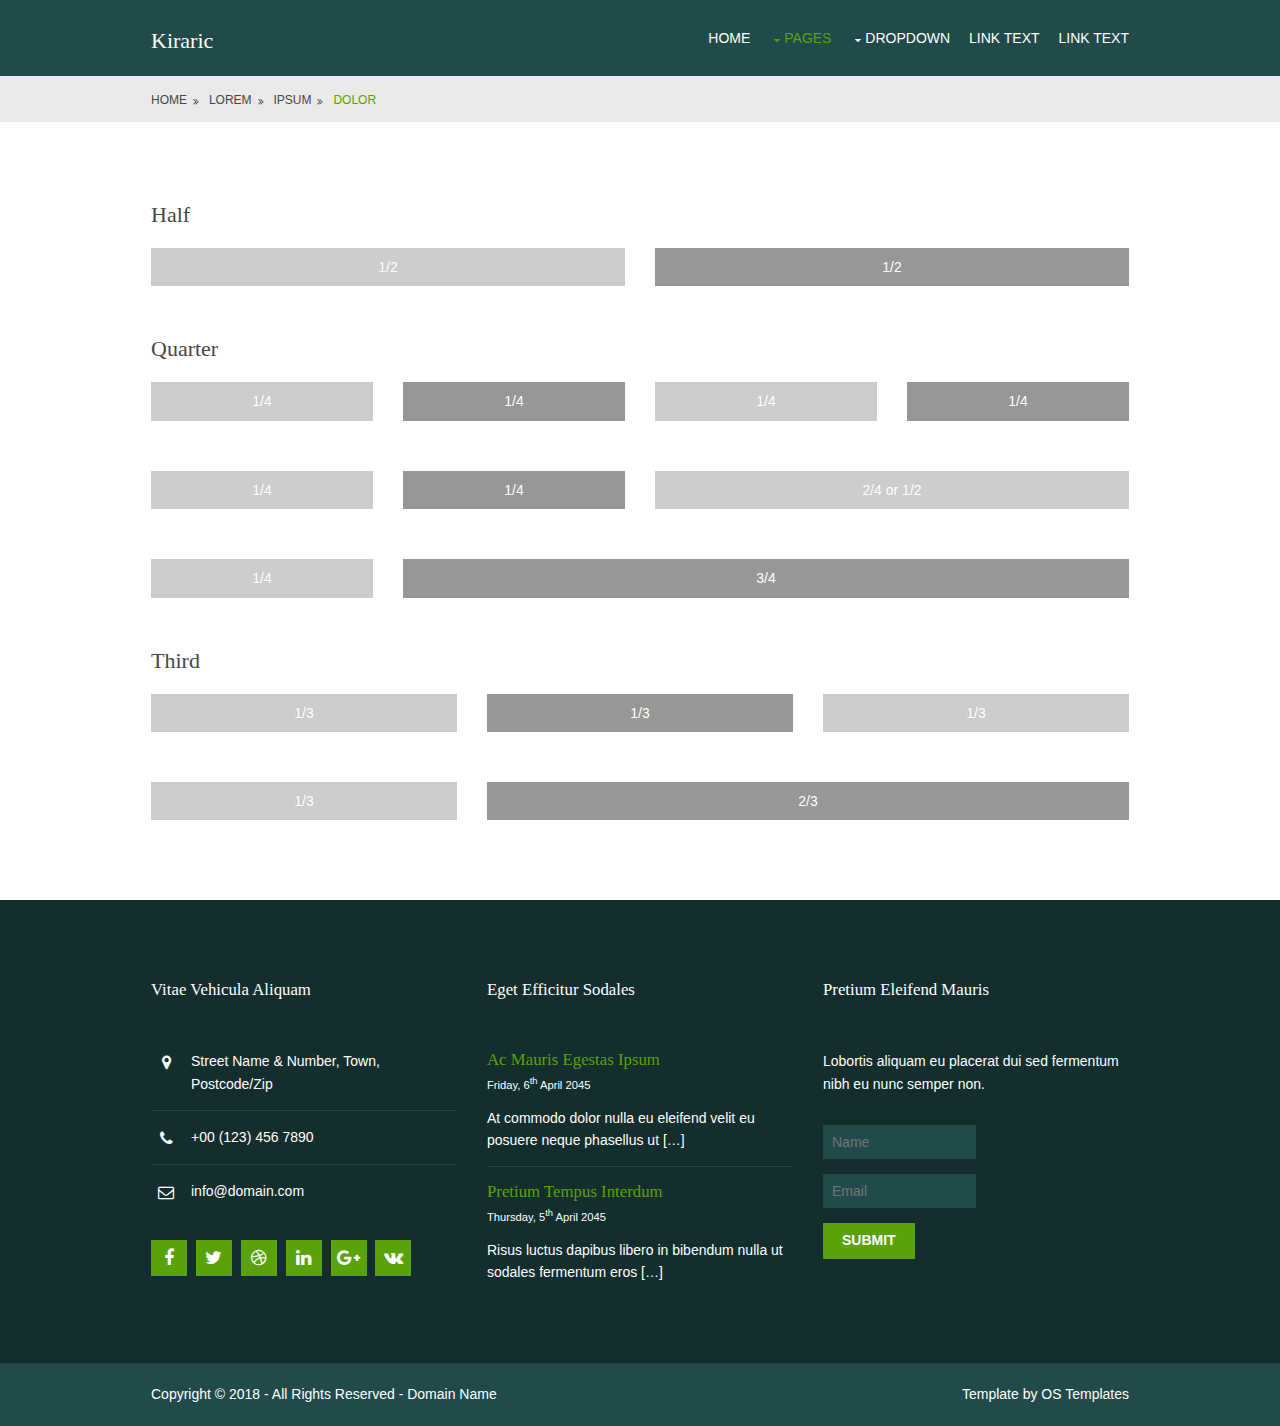
<file: pages/basic-grid.html>
<!DOCTYPE html>
<!--
Template Name: Kiraric
Author: <a href="https://www.os-templates.com/">OS Templates</a>
Author URI: https://www.os-templates.com/
Licence: Free to use under our free template licence terms
Licence URI: https://www.os-templates.com/template-terms
-->
<html lang="">
<!-- To declare your language - read more here: https://www.w3.org/International/questions/qa-html-language-declarations -->
<head>
<title>Kiraric | Pages | Basic Grid</title>
<meta charset="utf-8">
<meta name="viewport" content="width=device-width, initial-scale=1.0, maximum-scale=1.0, user-scalable=no">
<link href="../layout/styles/layout.css" rel="stylesheet" type="text/css" media="all">
<style type="text/css">
/* DEMO ONLY */
.container .demo{text-align:center;}
.container .demo div{padding:8px 0;}
.container .demo div:nth-child(odd){color:#FFFFFF; background:#CCCCCC;}
.container .demo div:nth-child(even){color:#FFFFFF; background:#979797;}
@media screen and (max-width:900px){.container .demo div{margin-bottom:0;}}
/* DEMO ONLY */
</style>
</head>
<body id="top">
<!-- ################################################################################################ -->
<!-- ################################################################################################ -->
<!-- ################################################################################################ -->
<div class="wrapper row1">
  <header id="header" class="hoc clear"> 
    <!-- ################################################################################################ -->
    <div id="logo" class="fl_left">
      <h1><a href="../index.html">Kiraric</a></h1>
    </div>
    <nav id="mainav" class="fl_right">
      <ul class="clear">
        <li><a href="../index.html">Home</a></li>
        <li class="active"><a class="drop" href="#">Pages</a>
          <ul>
            <li><a href="gallery.html">Gallery</a></li>
            <li><a href="full-width.html">Full Width</a></li>
            <li><a href="sidebar-left.html">Sidebar Left</a></li>
            <li><a href="sidebar-right.html">Sidebar Right</a></li>
            <li class="active"><a href="basic-grid.html">Basic Grid</a></li>
          </ul>
        </li>
        <li><a class="drop" href="#">Dropdown</a>
          <ul>
            <li><a href="#">Level 2</a></li>
            <li><a class="drop" href="#">Level 2 + Drop</a>
              <ul>
                <li><a href="#">Level 3</a></li>
                <li><a href="#">Level 3</a></li>
                <li><a href="#">Level 3</a></li>
              </ul>
            </li>
            <li><a href="#">Level 2</a></li>
          </ul>
        </li>
        <li><a href="#">Link Text</a></li>
        <li><a href="#">Link Text</a></li>
      </ul>
    </nav>
    <!-- ################################################################################################ -->
  </header>
</div>
<!-- ################################################################################################ -->
<!-- ################################################################################################ -->
<!-- ################################################################################################ -->
<div class="wrapper row2">
  <div id="breadcrumb" class="hoc clear"> 
    <!-- ################################################################################################ -->
    <ul>
      <li><a href="#">Home</a></li>
      <li><a href="#">Lorem</a></li>
      <li><a href="#">Ipsum</a></li>
      <li><a href="#">Dolor</a></li>
    </ul>
    <!-- ################################################################################################ -->
  </div>
</div>
<!-- ################################################################################################ -->
<!-- ################################################################################################ -->
<!-- ################################################################################################ -->
<div class="wrapper row3">
  <main class="hoc container clear"> 
    <!-- main body -->
    <!-- ################################################################################################ -->
    <div class="content"> 
      <!-- ################################################################################################ -->
      <h2>Half</h2>
      <!-- ################################################################################################ -->
      <div class="group btmspace-50 demo">
        <div class="one_half first">1/2</div>
        <div class="one_half">1/2</div>
      </div>
      <!-- ################################################################################################ -->
      <h2>Quarter</h2>
      <!-- ################################################################################################ -->
      <div class="group btmspace-50 demo">
        <div class="one_quarter first">1/4</div>
        <div class="one_quarter">1/4</div>
        <div class="one_quarter">1/4</div>
        <div class="one_quarter">1/4</div>
      </div>
      <div class="group btmspace-50 demo">
        <div class="one_quarter first">1/4</div>
        <div class="one_quarter">1/4</div>
        <div class="two_quarter">2/4 or 1/2</div>
      </div>
      <div class="group btmspace-50 demo">
        <div class="one_quarter first">1/4</div>
        <div class="three_quarter">3/4</div>
      </div>
      <!-- ################################################################################################ -->
      <h2>Third</h2>
      <!-- ################################################################################################ -->
      <div class="group btmspace-50 demo">
        <div class="one_third first">1/3</div>
        <div class="one_third">1/3</div>
        <div class="one_third">1/3</div>
      </div>
      <div class="group demo">
        <div class="one_third first">1/3</div>
        <div class="two_third">2/3</div>
      </div>
      <!-- ################################################################################################ -->
    </div>
    <!-- ################################################################################################ -->
    <!-- / main body -->
    <div class="clear"></div>
  </main>
</div>
<!-- ################################################################################################ -->
<!-- ################################################################################################ -->
<!-- ################################################################################################ -->
<div class="wrapper row4">
  <footer id="footer" class="hoc clear"> 
    <!-- ################################################################################################ -->
    <div class="one_third first">
      <h6 class="heading">Vitae vehicula aliquam</h6>
      <ul class="nospace btmspace-30 linklist contact">
        <li><i class="fa fa-map-marker"></i>
          <address>
          Street Name &amp; Number, Town, Postcode/Zip
          </address>
        </li>
        <li><i class="fa fa-phone"></i> +00 (123) 456 7890</li>
        <li><i class="fa fa-envelope-o"></i> info@domain.com</li>
      </ul>
      <ul class="faico clear">
        <li><a class="faicon-facebook" href="#"><i class="fa fa-facebook"></i></a></li>
        <li><a class="faicon-twitter" href="#"><i class="fa fa-twitter"></i></a></li>
        <li><a class="faicon-dribble" href="#"><i class="fa fa-dribbble"></i></a></li>
        <li><a class="faicon-linkedin" href="#"><i class="fa fa-linkedin"></i></a></li>
        <li><a class="faicon-google-plus" href="#"><i class="fa fa-google-plus"></i></a></li>
        <li><a class="faicon-vk" href="#"><i class="fa fa-vk"></i></a></li>
      </ul>
    </div>
    <div class="one_third">
      <h6 class="heading">Eget efficitur sodales</h6>
      <ul class="nospace linklist">
        <li>
          <article>
            <h2 class="nospace font-x1"><a href="#">Ac mauris egestas ipsum</a></h2>
            <time class="font-xs block btmspace-10" datetime="2045-04-06">Friday, 6<sup>th</sup> April 2045</time>
            <p class="nospace">At commodo dolor nulla eu eleifend velit eu posuere neque phasellus ut [&hellip;]</p>
          </article>
        </li>
        <li>
          <article>
            <h2 class="nospace font-x1"><a href="#">Pretium tempus interdum</a></h2>
            <time class="font-xs block btmspace-10" datetime="2045-04-05">Thursday, 5<sup>th</sup> April 2045</time>
            <p class="nospace">Risus luctus dapibus libero in bibendum nulla ut sodales fermentum eros [&hellip;]</p>
          </article>
        </li>
      </ul>
    </div>
    <div class="one_third">
      <h6 class="heading">Pretium eleifend mauris</h6>
      <p class="nospace btmspace-30">Lobortis aliquam eu placerat dui sed fermentum nibh eu nunc semper non.</p>
      <form method="post" action="#">
        <fieldset>
          <legend>Newsletter:</legend>
          <input class="btmspace-15" type="text" value="" placeholder="Name">
          <input class="btmspace-15" type="text" value="" placeholder="Email">
          <button type="submit" value="submit">Submit</button>
        </fieldset>
      </form>
    </div>
    <!-- ################################################################################################ -->
  </footer>
</div>
<!-- ################################################################################################ -->
<!-- ################################################################################################ -->
<!-- ################################################################################################ -->
<div class="wrapper row5">
  <div id="copyright" class="hoc clear"> 
    <!-- ################################################################################################ -->
    <p class="fl_left">Copyright &copy; 2018 - All Rights Reserved - <a href="#">Domain Name</a></p>
    <p class="fl_right">Template by <a target="_blank" href="https://www.os-templates.com/" title="Free Website Templates">OS Templates</a></p>
    <!-- ################################################################################################ -->
  </div>
</div>
<!-- ################################################################################################ -->
<!-- ################################################################################################ -->
<!-- ################################################################################################ -->
<a id="backtotop" href="#top"><i class="fa fa-chevron-up"></i></a>
<!-- JAVASCRIPTS -->
<script src="../layout/scripts/jquery.min.js"></script>
<script src="../layout/scripts/jquery.backtotop.js"></script>
<script src="../layout/scripts/jquery.mobilemenu.js"></script>
</body>
</html>
</file>
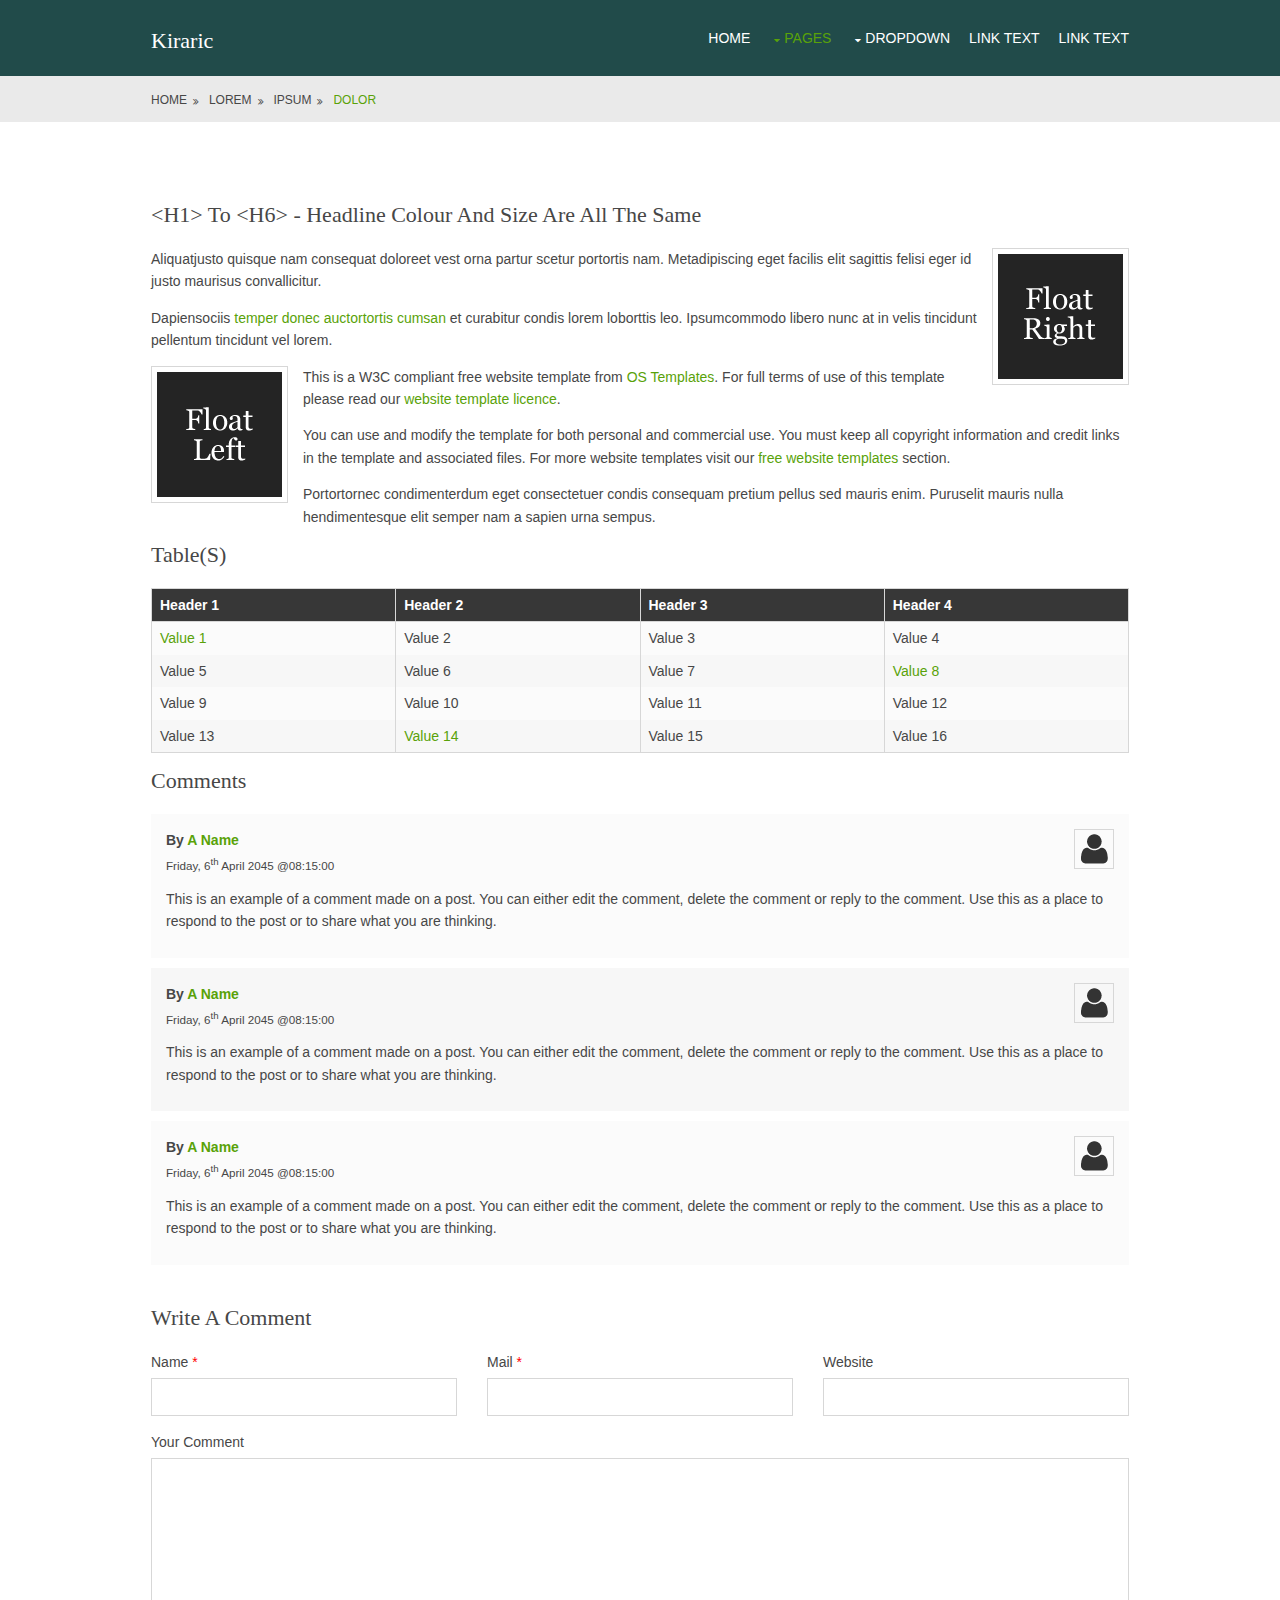
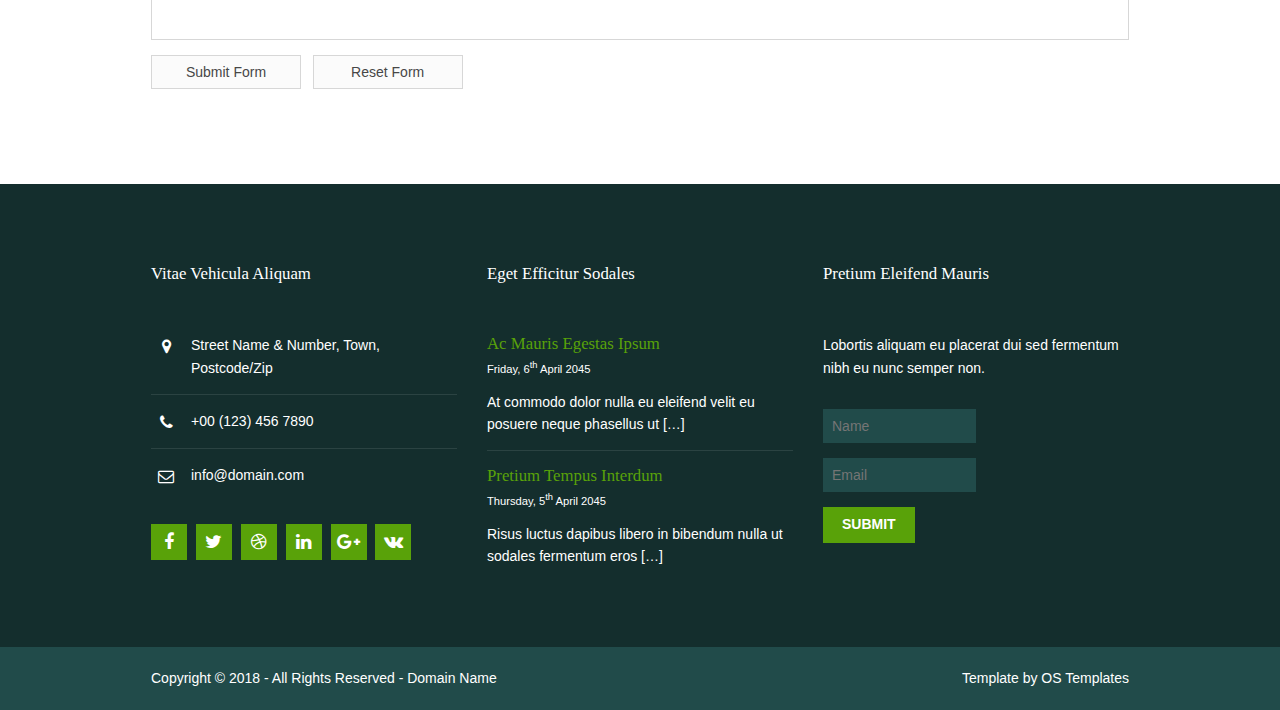
<file: pages/full-width.html>
<!DOCTYPE html>
<!--
Template Name: Kiraric
Author: <a href="https://www.os-templates.com/">OS Templates</a>
Author URI: https://www.os-templates.com/
Licence: Free to use under our free template licence terms
Licence URI: https://www.os-templates.com/template-terms
-->
<html lang="">
<!-- To declare your language - read more here: https://www.w3.org/International/questions/qa-html-language-declarations -->
<head>
<title>Kiraric | Pages | Full Width</title>
<meta charset="utf-8">
<meta name="viewport" content="width=device-width, initial-scale=1.0, maximum-scale=1.0, user-scalable=no">
<link href="../layout/styles/layout.css" rel="stylesheet" type="text/css" media="all">
</head>
<body id="top">
<!-- ################################################################################################ -->
<!-- ################################################################################################ -->
<!-- ################################################################################################ -->
<div class="wrapper row1">
  <header id="header" class="hoc clear"> 
    <!-- ################################################################################################ -->
    <div id="logo" class="fl_left">
      <h1><a href="../index.html">Kiraric</a></h1>
    </div>
    <nav id="mainav" class="fl_right">
      <ul class="clear">
        <li><a href="../index.html">Home</a></li>
        <li class="active"><a class="drop" href="#">Pages</a>
          <ul>
            <li><a href="gallery.html">Gallery</a></li>
            <li class="active"><a href="full-width.html">Full Width</a></li>
            <li><a href="sidebar-left.html">Sidebar Left</a></li>
            <li><a href="sidebar-right.html">Sidebar Right</a></li>
            <li><a href="basic-grid.html">Basic Grid</a></li>
          </ul>
        </li>
        <li><a class="drop" href="#">Dropdown</a>
          <ul>
            <li><a href="#">Level 2</a></li>
            <li><a class="drop" href="#">Level 2 + Drop</a>
              <ul>
                <li><a href="#">Level 3</a></li>
                <li><a href="#">Level 3</a></li>
                <li><a href="#">Level 3</a></li>
              </ul>
            </li>
            <li><a href="#">Level 2</a></li>
          </ul>
        </li>
        <li><a href="#">Link Text</a></li>
        <li><a href="#">Link Text</a></li>
      </ul>
    </nav>
    <!-- ################################################################################################ -->
  </header>
</div>
<!-- ################################################################################################ -->
<!-- ################################################################################################ -->
<!-- ################################################################################################ -->
<div class="wrapper row2">
  <div id="breadcrumb" class="hoc clear"> 
    <!-- ################################################################################################ -->
    <ul>
      <li><a href="#">Home</a></li>
      <li><a href="#">Lorem</a></li>
      <li><a href="#">Ipsum</a></li>
      <li><a href="#">Dolor</a></li>
    </ul>
    <!-- ################################################################################################ -->
  </div>
</div>
<!-- ################################################################################################ -->
<!-- ################################################################################################ -->
<!-- ################################################################################################ -->
<div class="wrapper row3">
  <main class="hoc container clear"> 
    <!-- main body -->
    <!-- ################################################################################################ -->
    <div class="content"> 
      <!-- ################################################################################################ -->
      <h1>&lt;h1&gt; to &lt;h6&gt; - Headline Colour and Size Are All The Same</h1>
      <img class="imgr borderedbox inspace-5" src="../images/demo/imgr.gif" alt="">
      <p>Aliquatjusto quisque nam consequat doloreet vest orna partur scetur portortis nam. Metadipiscing eget facilis elit sagittis felisi eger id justo maurisus convallicitur.</p>
      <p>Dapiensociis <a href="#">temper donec auctortortis cumsan</a> et curabitur condis lorem loborttis leo. Ipsumcommodo libero nunc at in velis tincidunt pellentum tincidunt vel lorem.</p>
      <img class="imgl borderedbox inspace-5" src="../images/demo/imgl.gif" alt="">
      <p>This is a W3C compliant free website template from <a href="https://www.os-templates.com/" title="Free Website Templates">OS Templates</a>. For full terms of use of this template please read our <a href="https://www.os-templates.com/template-terms">website template licence</a>.</p>
      <p>You can use and modify the template for both personal and commercial use. You must keep all copyright information and credit links in the template and associated files. For more website templates visit our <a href="https://www.os-templates.com/">free website templates</a> section.</p>
      <p>Portortornec condimenterdum eget consectetuer condis consequam pretium pellus sed mauris enim. Puruselit mauris nulla hendimentesque elit semper nam a sapien urna sempus.</p>
      <h1>Table(s)</h1>
      <div class="scrollable">
        <table>
          <thead>
            <tr>
              <th>Header 1</th>
              <th>Header 2</th>
              <th>Header 3</th>
              <th>Header 4</th>
            </tr>
          </thead>
          <tbody>
            <tr>
              <td><a href="#">Value 1</a></td>
              <td>Value 2</td>
              <td>Value 3</td>
              <td>Value 4</td>
            </tr>
            <tr>
              <td>Value 5</td>
              <td>Value 6</td>
              <td>Value 7</td>
              <td><a href="#">Value 8</a></td>
            </tr>
            <tr>
              <td>Value 9</td>
              <td>Value 10</td>
              <td>Value 11</td>
              <td>Value 12</td>
            </tr>
            <tr>
              <td>Value 13</td>
              <td><a href="#">Value 14</a></td>
              <td>Value 15</td>
              <td>Value 16</td>
            </tr>
          </tbody>
        </table>
      </div>
      <div id="comments">
        <h2>Comments</h2>
        <ul>
          <li>
            <article>
              <header>
                <figure class="avatar"><img src="../images/demo/avatar.png" alt=""></figure>
                <address>
                By <a href="#">A Name</a>
                </address>
                <time datetime="2045-04-06T08:15+00:00">Friday, 6<sup>th</sup> April 2045 @08:15:00</time>
              </header>
              <div class="comcont">
                <p>This is an example of a comment made on a post. You can either edit the comment, delete the comment or reply to the comment. Use this as a place to respond to the post or to share what you are thinking.</p>
              </div>
            </article>
          </li>
          <li>
            <article>
              <header>
                <figure class="avatar"><img src="../images/demo/avatar.png" alt=""></figure>
                <address>
                By <a href="#">A Name</a>
                </address>
                <time datetime="2045-04-06T08:15+00:00">Friday, 6<sup>th</sup> April 2045 @08:15:00</time>
              </header>
              <div class="comcont">
                <p>This is an example of a comment made on a post. You can either edit the comment, delete the comment or reply to the comment. Use this as a place to respond to the post or to share what you are thinking.</p>
              </div>
            </article>
          </li>
          <li>
            <article>
              <header>
                <figure class="avatar"><img src="../images/demo/avatar.png" alt=""></figure>
                <address>
                By <a href="#">A Name</a>
                </address>
                <time datetime="2045-04-06T08:15+00:00">Friday, 6<sup>th</sup> April 2045 @08:15:00</time>
              </header>
              <div class="comcont">
                <p>This is an example of a comment made on a post. You can either edit the comment, delete the comment or reply to the comment. Use this as a place to respond to the post or to share what you are thinking.</p>
              </div>
            </article>
          </li>
        </ul>
        <h2>Write A Comment</h2>
        <form action="#" method="post">
          <div class="one_third first">
            <label for="name">Name <span>*</span></label>
            <input type="text" name="name" id="name" value="" size="22" required>
          </div>
          <div class="one_third">
            <label for="email">Mail <span>*</span></label>
            <input type="email" name="email" id="email" value="" size="22" required>
          </div>
          <div class="one_third">
            <label for="url">Website</label>
            <input type="url" name="url" id="url" value="" size="22">
          </div>
          <div class="block clear">
            <label for="comment">Your Comment</label>
            <textarea name="comment" id="comment" cols="25" rows="10"></textarea>
          </div>
          <div>
            <input type="submit" name="submit" value="Submit Form">
            &nbsp;
            <input type="reset" name="reset" value="Reset Form">
          </div>
        </form>
      </div>
      <!-- ################################################################################################ -->
    </div>
    <!-- ################################################################################################ -->
    <!-- / main body -->
    <div class="clear"></div>
  </main>
</div>
<!-- ################################################################################################ -->
<!-- ################################################################################################ -->
<!-- ################################################################################################ -->
<div class="wrapper row4">
  <footer id="footer" class="hoc clear"> 
    <!-- ################################################################################################ -->
    <div class="one_third first">
      <h6 class="heading">Vitae vehicula aliquam</h6>
      <ul class="nospace btmspace-30 linklist contact">
        <li><i class="fa fa-map-marker"></i>
          <address>
          Street Name &amp; Number, Town, Postcode/Zip
          </address>
        </li>
        <li><i class="fa fa-phone"></i> +00 (123) 456 7890</li>
        <li><i class="fa fa-envelope-o"></i> info@domain.com</li>
      </ul>
      <ul class="faico clear">
        <li><a class="faicon-facebook" href="#"><i class="fa fa-facebook"></i></a></li>
        <li><a class="faicon-twitter" href="#"><i class="fa fa-twitter"></i></a></li>
        <li><a class="faicon-dribble" href="#"><i class="fa fa-dribbble"></i></a></li>
        <li><a class="faicon-linkedin" href="#"><i class="fa fa-linkedin"></i></a></li>
        <li><a class="faicon-google-plus" href="#"><i class="fa fa-google-plus"></i></a></li>
        <li><a class="faicon-vk" href="#"><i class="fa fa-vk"></i></a></li>
      </ul>
    </div>
    <div class="one_third">
      <h6 class="heading">Eget efficitur sodales</h6>
      <ul class="nospace linklist">
        <li>
          <article>
            <h2 class="nospace font-x1"><a href="#">Ac mauris egestas ipsum</a></h2>
            <time class="font-xs block btmspace-10" datetime="2045-04-06">Friday, 6<sup>th</sup> April 2045</time>
            <p class="nospace">At commodo dolor nulla eu eleifend velit eu posuere neque phasellus ut [&hellip;]</p>
          </article>
        </li>
        <li>
          <article>
            <h2 class="nospace font-x1"><a href="#">Pretium tempus interdum</a></h2>
            <time class="font-xs block btmspace-10" datetime="2045-04-05">Thursday, 5<sup>th</sup> April 2045</time>
            <p class="nospace">Risus luctus dapibus libero in bibendum nulla ut sodales fermentum eros [&hellip;]</p>
          </article>
        </li>
      </ul>
    </div>
    <div class="one_third">
      <h6 class="heading">Pretium eleifend mauris</h6>
      <p class="nospace btmspace-30">Lobortis aliquam eu placerat dui sed fermentum nibh eu nunc semper non.</p>
      <form method="post" action="#">
        <fieldset>
          <legend>Newsletter:</legend>
          <input class="btmspace-15" type="text" value="" placeholder="Name">
          <input class="btmspace-15" type="text" value="" placeholder="Email">
          <button type="submit" value="submit">Submit</button>
        </fieldset>
      </form>
    </div>
    <!-- ################################################################################################ -->
  </footer>
</div>
<!-- ################################################################################################ -->
<!-- ################################################################################################ -->
<!-- ################################################################################################ -->
<div class="wrapper row5">
  <div id="copyright" class="hoc clear"> 
    <!-- ################################################################################################ -->
    <p class="fl_left">Copyright &copy; 2018 - All Rights Reserved - <a href="#">Domain Name</a></p>
    <p class="fl_right">Template by <a target="_blank" href="https://www.os-templates.com/" title="Free Website Templates">OS Templates</a></p>
    <!-- ################################################################################################ -->
  </div>
</div>
<!-- ################################################################################################ -->
<!-- ################################################################################################ -->
<!-- ################################################################################################ -->
<a id="backtotop" href="#top"><i class="fa fa-chevron-up"></i></a>
<!-- JAVASCRIPTS -->
<script src="../layout/scripts/jquery.min.js"></script>
<script src="../layout/scripts/jquery.backtotop.js"></script>
<script src="../layout/scripts/jquery.mobilemenu.js"></script>
</body>
</html>
</file>
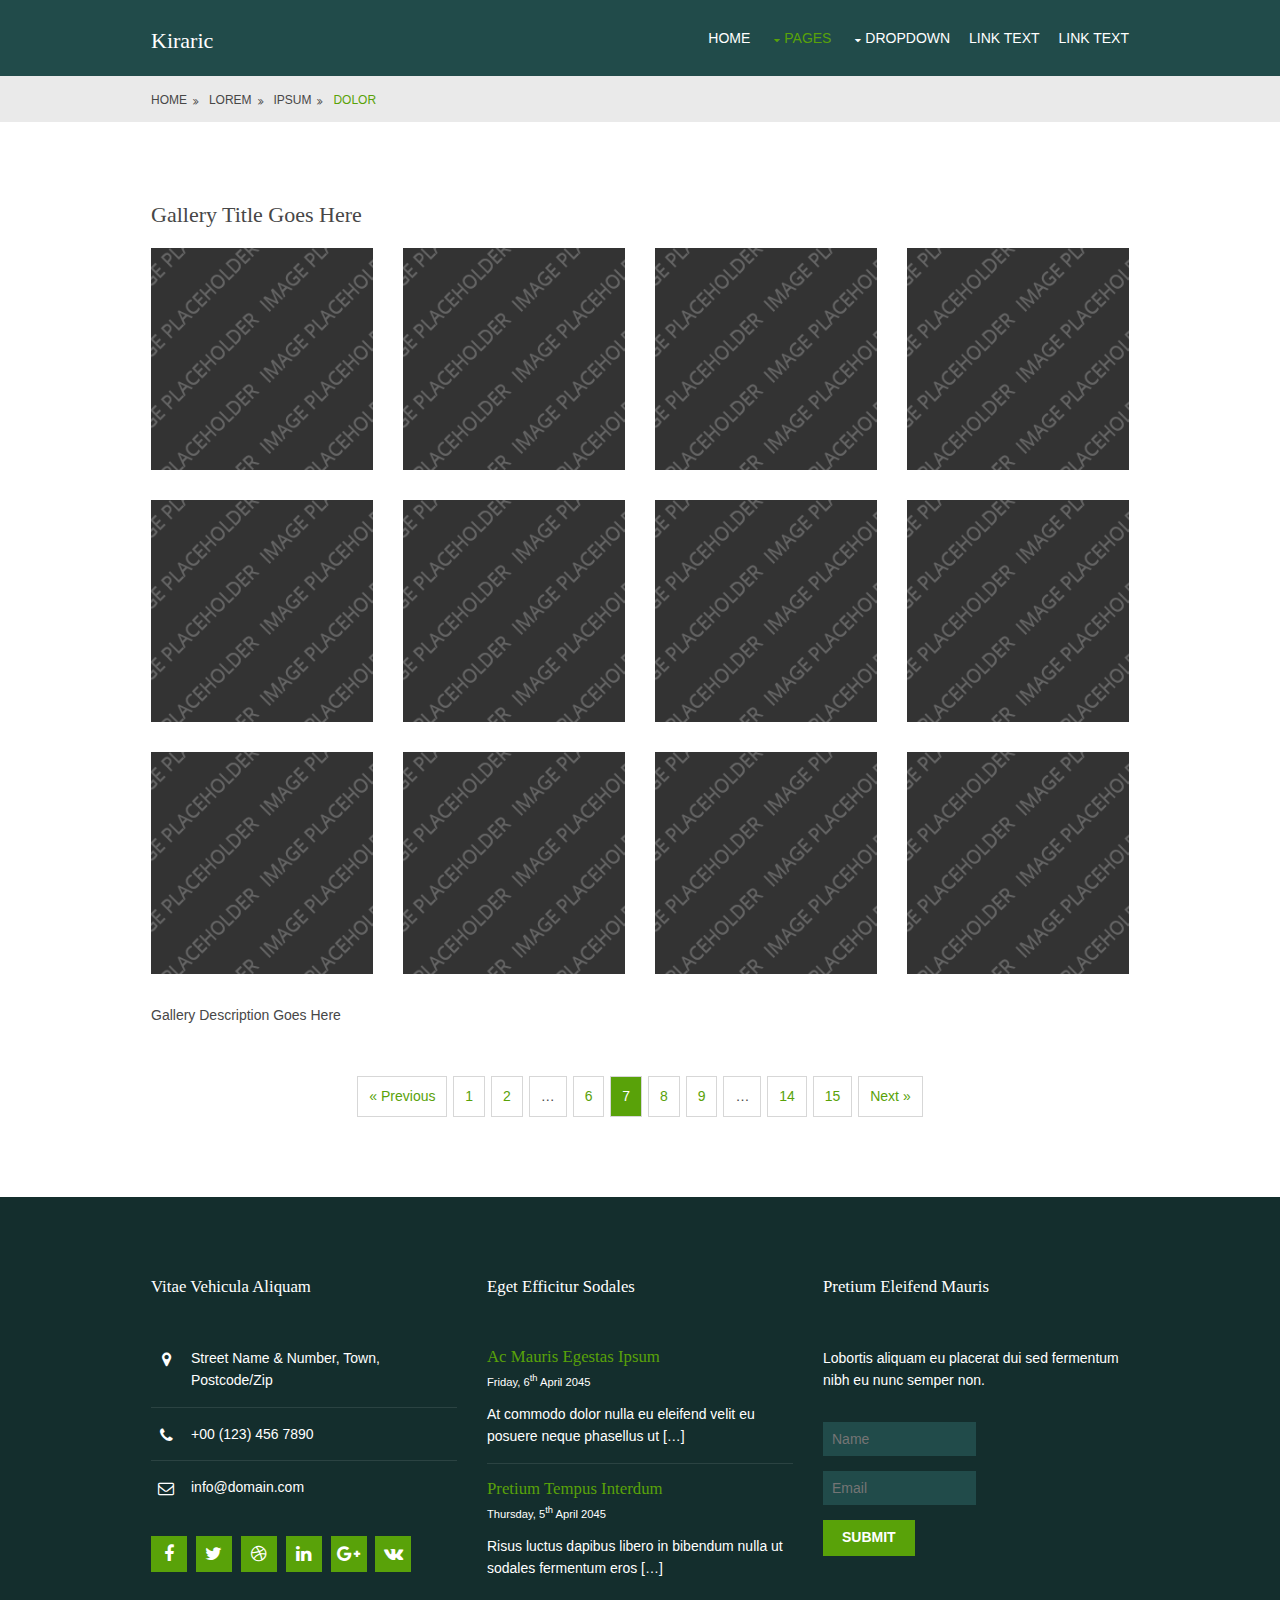
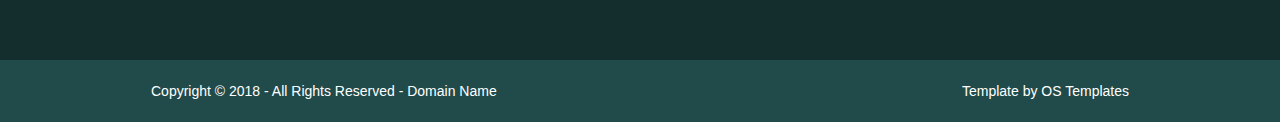
<file: pages/gallery.html>
<!DOCTYPE html>
<!--
Template Name: Kiraric
Author: <a href="https://www.os-templates.com/">OS Templates</a>
Author URI: https://www.os-templates.com/
Licence: Free to use under our free template licence terms
Licence URI: https://www.os-templates.com/template-terms
-->
<html lang="">
<!-- To declare your language - read more here: https://www.w3.org/International/questions/qa-html-language-declarations -->
<head>
<title>Kiraric | Pages | Gallery</title>
<meta charset="utf-8">
<meta name="viewport" content="width=device-width, initial-scale=1.0, maximum-scale=1.0, user-scalable=no">
<link href="../layout/styles/layout.css" rel="stylesheet" type="text/css" media="all">
</head>
<body id="top">
<!-- ################################################################################################ -->
<!-- ################################################################################################ -->
<!-- ################################################################################################ -->
<div class="wrapper row1">
  <header id="header" class="hoc clear"> 
    <!-- ################################################################################################ -->
    <div id="logo" class="fl_left">
      <h1><a href="../index.html">Kiraric</a></h1>
    </div>
    <nav id="mainav" class="fl_right">
      <ul class="clear">
        <li><a href="../index.html">Home</a></li>
        <li class="active"><a class="drop" href="#">Pages</a>
          <ul>
            <li class="active"><a href="gallery.html">Gallery</a></li>
            <li><a href="full-width.html">Full Width</a></li>
            <li><a href="sidebar-left.html">Sidebar Left</a></li>
            <li><a href="sidebar-right.html">Sidebar Right</a></li>
            <li><a href="basic-grid.html">Basic Grid</a></li>
          </ul>
        </li>
        <li><a class="drop" href="#">Dropdown</a>
          <ul>
            <li><a href="#">Level 2</a></li>
            <li><a class="drop" href="#">Level 2 + Drop</a>
              <ul>
                <li><a href="#">Level 3</a></li>
                <li><a href="#">Level 3</a></li>
                <li><a href="#">Level 3</a></li>
              </ul>
            </li>
            <li><a href="#">Level 2</a></li>
          </ul>
        </li>
        <li><a href="#">Link Text</a></li>
        <li><a href="#">Link Text</a></li>
      </ul>
    </nav>
    <!-- ################################################################################################ -->
  </header>
</div>
<!-- ################################################################################################ -->
<!-- ################################################################################################ -->
<!-- ################################################################################################ -->
<div class="wrapper row2">
  <div id="breadcrumb" class="hoc clear"> 
    <!-- ################################################################################################ -->
    <ul>
      <li><a href="#">Home</a></li>
      <li><a href="#">Lorem</a></li>
      <li><a href="#">Ipsum</a></li>
      <li><a href="#">Dolor</a></li>
    </ul>
    <!-- ################################################################################################ -->
  </div>
</div>
<!-- ################################################################################################ -->
<!-- ################################################################################################ -->
<!-- ################################################################################################ -->
<div class="wrapper row3">
  <main class="hoc container clear"> 
    <!-- main body -->
    <!-- ################################################################################################ -->
    <div class="content"> 
      <!-- ################################################################################################ -->
      <div id="gallery">
        <figure>
          <header class="heading">Gallery Title Goes Here</header>
          <ul class="nospace clear">
            <li class="one_quarter first"><a href="#"><img src="../images/demo/gallery/01.png" alt=""></a></li>
            <li class="one_quarter"><a href="#"><img src="../images/demo/gallery/01.png" alt=""></a></li>
            <li class="one_quarter"><a href="#"><img src="../images/demo/gallery/01.png" alt=""></a></li>
            <li class="one_quarter"><a href="#"><img src="../images/demo/gallery/01.png" alt=""></a></li>
            <li class="one_quarter first"><a href="#"><img src="../images/demo/gallery/01.png" alt=""></a></li>
            <li class="one_quarter"><a href="#"><img src="../images/demo/gallery/01.png" alt=""></a></li>
            <li class="one_quarter"><a href="#"><img src="../images/demo/gallery/01.png" alt=""></a></li>
            <li class="one_quarter"><a href="#"><img src="../images/demo/gallery/01.png" alt=""></a></li>
            <li class="one_quarter first"><a href="#"><img src="../images/demo/gallery/01.png" alt=""></a></li>
            <li class="one_quarter"><a href="#"><img src="../images/demo/gallery/01.png" alt=""></a></li>
            <li class="one_quarter"><a href="#"><img src="../images/demo/gallery/01.png" alt=""></a></li>
            <li class="one_quarter"><a href="#"><img src="../images/demo/gallery/01.png" alt=""></a></li>
          </ul>
          <figcaption>Gallery Description Goes Here</figcaption>
        </figure>
      </div>
      <!-- ################################################################################################ -->
      <!-- ################################################################################################ -->
      <nav class="pagination">
        <ul>
          <li><a href="#">&laquo; Previous</a></li>
          <li><a href="#">1</a></li>
          <li><a href="#">2</a></li>
          <li><strong>&hellip;</strong></li>
          <li><a href="#">6</a></li>
          <li class="current"><strong>7</strong></li>
          <li><a href="#">8</a></li>
          <li><a href="#">9</a></li>
          <li><strong>&hellip;</strong></li>
          <li><a href="#">14</a></li>
          <li><a href="#">15</a></li>
          <li><a href="#">Next &raquo;</a></li>
        </ul>
      </nav>
      <!-- ################################################################################################ -->
    </div>
    <!-- ################################################################################################ -->
    <!-- / main body -->
    <div class="clear"></div>
  </main>
</div>
<!-- ################################################################################################ -->
<!-- ################################################################################################ -->
<!-- ################################################################################################ -->
<div class="wrapper row4">
  <footer id="footer" class="hoc clear"> 
    <!-- ################################################################################################ -->
    <div class="one_third first">
      <h6 class="heading">Vitae vehicula aliquam</h6>
      <ul class="nospace btmspace-30 linklist contact">
        <li><i class="fa fa-map-marker"></i>
          <address>
          Street Name &amp; Number, Town, Postcode/Zip
          </address>
        </li>
        <li><i class="fa fa-phone"></i> +00 (123) 456 7890</li>
        <li><i class="fa fa-envelope-o"></i> info@domain.com</li>
      </ul>
      <ul class="faico clear">
        <li><a class="faicon-facebook" href="#"><i class="fa fa-facebook"></i></a></li>
        <li><a class="faicon-twitter" href="#"><i class="fa fa-twitter"></i></a></li>
        <li><a class="faicon-dribble" href="#"><i class="fa fa-dribbble"></i></a></li>
        <li><a class="faicon-linkedin" href="#"><i class="fa fa-linkedin"></i></a></li>
        <li><a class="faicon-google-plus" href="#"><i class="fa fa-google-plus"></i></a></li>
        <li><a class="faicon-vk" href="#"><i class="fa fa-vk"></i></a></li>
      </ul>
    </div>
    <div class="one_third">
      <h6 class="heading">Eget efficitur sodales</h6>
      <ul class="nospace linklist">
        <li>
          <article>
            <h2 class="nospace font-x1"><a href="#">Ac mauris egestas ipsum</a></h2>
            <time class="font-xs block btmspace-10" datetime="2045-04-06">Friday, 6<sup>th</sup> April 2045</time>
            <p class="nospace">At commodo dolor nulla eu eleifend velit eu posuere neque phasellus ut [&hellip;]</p>
          </article>
        </li>
        <li>
          <article>
            <h2 class="nospace font-x1"><a href="#">Pretium tempus interdum</a></h2>
            <time class="font-xs block btmspace-10" datetime="2045-04-05">Thursday, 5<sup>th</sup> April 2045</time>
            <p class="nospace">Risus luctus dapibus libero in bibendum nulla ut sodales fermentum eros [&hellip;]</p>
          </article>
        </li>
      </ul>
    </div>
    <div class="one_third">
      <h6 class="heading">Pretium eleifend mauris</h6>
      <p class="nospace btmspace-30">Lobortis aliquam eu placerat dui sed fermentum nibh eu nunc semper non.</p>
      <form method="post" action="#">
        <fieldset>
          <legend>Newsletter:</legend>
          <input class="btmspace-15" type="text" value="" placeholder="Name">
          <input class="btmspace-15" type="text" value="" placeholder="Email">
          <button type="submit" value="submit">Submit</button>
        </fieldset>
      </form>
    </div>
    <!-- ################################################################################################ -->
  </footer>
</div>
<!-- ################################################################################################ -->
<!-- ################################################################################################ -->
<!-- ################################################################################################ -->
<div class="wrapper row5">
  <div id="copyright" class="hoc clear"> 
    <!-- ################################################################################################ -->
    <p class="fl_left">Copyright &copy; 2018 - All Rights Reserved - <a href="#">Domain Name</a></p>
    <p class="fl_right">Template by <a target="_blank" href="https://www.os-templates.com/" title="Free Website Templates">OS Templates</a></p>
    <!-- ################################################################################################ -->
  </div>
</div>
<!-- ################################################################################################ -->
<!-- ################################################################################################ -->
<!-- ################################################################################################ -->
<a id="backtotop" href="#top"><i class="fa fa-chevron-up"></i></a>
<!-- JAVASCRIPTS -->
<script src="../layout/scripts/jquery.min.js"></script>
<script src="../layout/scripts/jquery.backtotop.js"></script>
<script src="../layout/scripts/jquery.mobilemenu.js"></script>
</body>
</html>
</file>
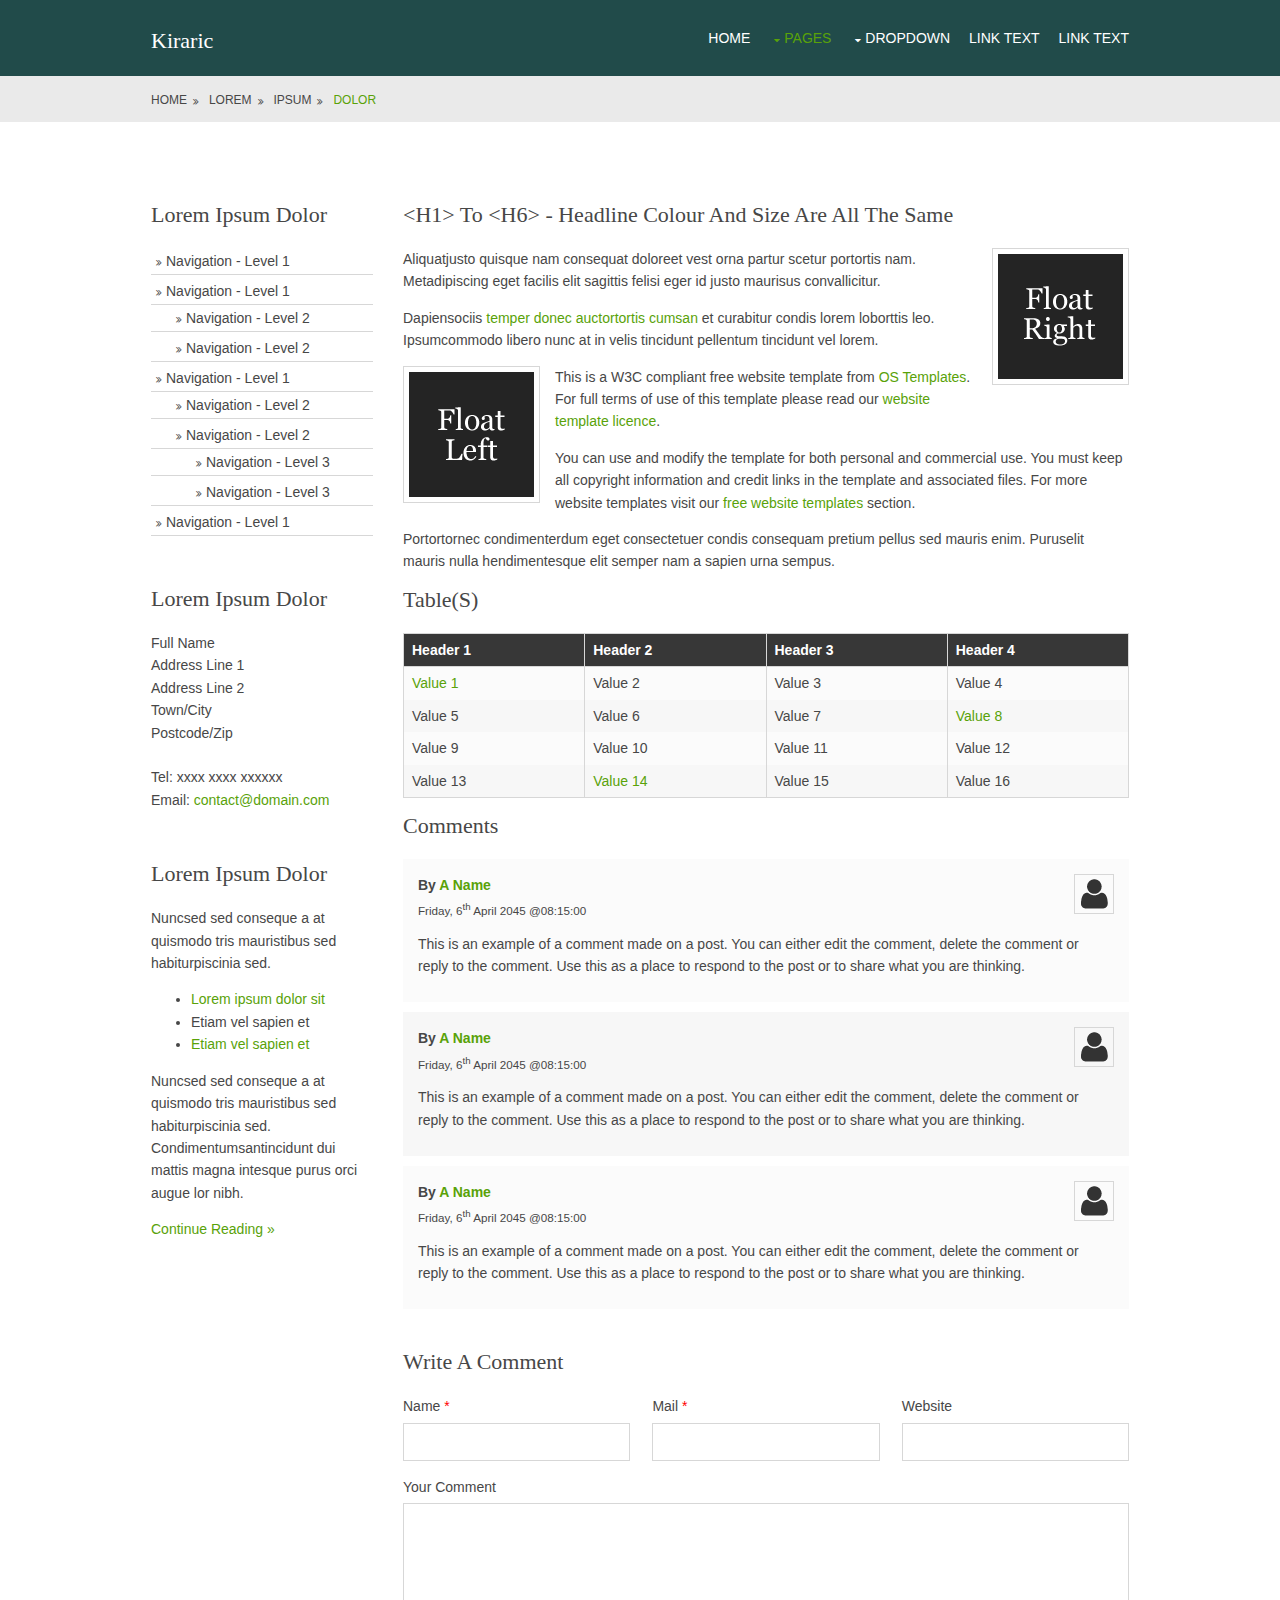
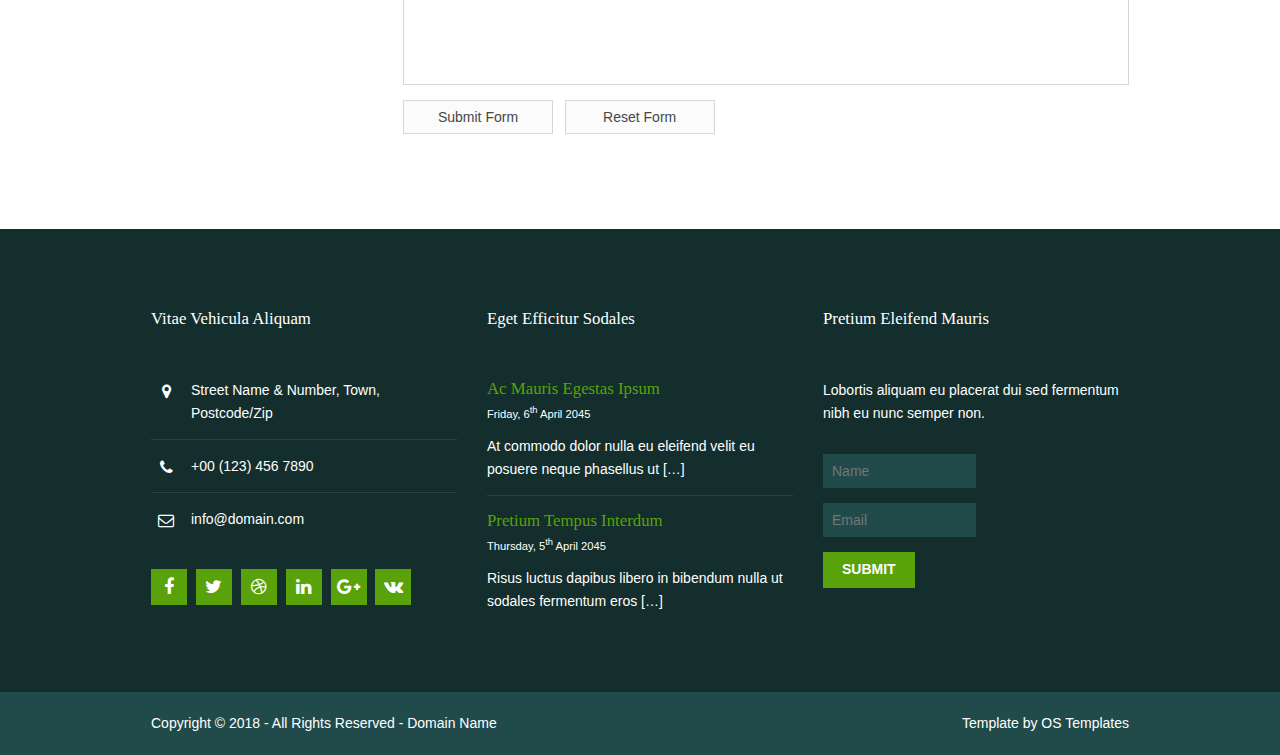
<file: pages/sidebar-left.html>
<!DOCTYPE html>
<!--
Template Name: Kiraric
Author: <a href="https://www.os-templates.com/">OS Templates</a>
Author URI: https://www.os-templates.com/
Licence: Free to use under our free template licence terms
Licence URI: https://www.os-templates.com/template-terms
-->
<html lang="">
<!-- To declare your language - read more here: https://www.w3.org/International/questions/qa-html-language-declarations -->
<head>
<title>Kiraric | Pages | Sidebar Left</title>
<meta charset="utf-8">
<meta name="viewport" content="width=device-width, initial-scale=1.0, maximum-scale=1.0, user-scalable=no">
<link href="../layout/styles/layout.css" rel="stylesheet" type="text/css" media="all">
</head>
<body id="top">
<!-- ################################################################################################ -->
<!-- ################################################################################################ -->
<!-- ################################################################################################ -->
<div class="wrapper row1">
  <header id="header" class="hoc clear"> 
    <!-- ################################################################################################ -->
    <div id="logo" class="fl_left">
      <h1><a href="../index.html">Kiraric</a></h1>
    </div>
    <nav id="mainav" class="fl_right">
      <ul class="clear">
        <li><a href="../index.html">Home</a></li>
        <li class="active"><a class="drop" href="#">Pages</a>
          <ul>
            <li><a href="gallery.html">Gallery</a></li>
            <li><a href="full-width.html">Full Width</a></li>
            <li class="active"><a href="sidebar-left.html">Sidebar Left</a></li>
            <li><a href="sidebar-right.html">Sidebar Right</a></li>
            <li><a href="basic-grid.html">Basic Grid</a></li>
          </ul>
        </li>
        <li><a class="drop" href="#">Dropdown</a>
          <ul>
            <li><a href="#">Level 2</a></li>
            <li><a class="drop" href="#">Level 2 + Drop</a>
              <ul>
                <li><a href="#">Level 3</a></li>
                <li><a href="#">Level 3</a></li>
                <li><a href="#">Level 3</a></li>
              </ul>
            </li>
            <li><a href="#">Level 2</a></li>
          </ul>
        </li>
        <li><a href="#">Link Text</a></li>
        <li><a href="#">Link Text</a></li>
      </ul>
    </nav>
    <!-- ################################################################################################ -->
  </header>
</div>
<!-- ################################################################################################ -->
<!-- ################################################################################################ -->
<!-- ################################################################################################ -->
<div class="wrapper row2">
  <div id="breadcrumb" class="hoc clear"> 
    <!-- ################################################################################################ -->
    <ul>
      <li><a href="#">Home</a></li>
      <li><a href="#">Lorem</a></li>
      <li><a href="#">Ipsum</a></li>
      <li><a href="#">Dolor</a></li>
    </ul>
    <!-- ################################################################################################ -->
  </div>
</div>
<!-- ################################################################################################ -->
<!-- ################################################################################################ -->
<!-- ################################################################################################ -->
<div class="wrapper row3">
  <main class="hoc container clear"> 
    <!-- main body -->
    <!-- ################################################################################################ -->
    <div class="sidebar one_quarter first"> 
      <!-- ################################################################################################ -->
      <h6>Lorem ipsum dolor</h6>
      <nav class="sdb_holder">
        <ul>
          <li><a href="#">Navigation - Level 1</a></li>
          <li><a href="#">Navigation - Level 1</a>
            <ul>
              <li><a href="#">Navigation - Level 2</a></li>
              <li><a href="#">Navigation - Level 2</a></li>
            </ul>
          </li>
          <li><a href="#">Navigation - Level 1</a>
            <ul>
              <li><a href="#">Navigation - Level 2</a></li>
              <li><a href="#">Navigation - Level 2</a>
                <ul>
                  <li><a href="#">Navigation - Level 3</a></li>
                  <li><a href="#">Navigation - Level 3</a></li>
                </ul>
              </li>
            </ul>
          </li>
          <li><a href="#">Navigation - Level 1</a></li>
        </ul>
      </nav>
      <div class="sdb_holder">
        <h6>Lorem ipsum dolor</h6>
        <address>
        Full Name<br>
        Address Line 1<br>
        Address Line 2<br>
        Town/City<br>
        Postcode/Zip<br>
        <br>
        Tel: xxxx xxxx xxxxxx<br>
        Email: <a href="#">contact@domain.com</a>
        </address>
      </div>
      <div class="sdb_holder">
        <article>
          <h6>Lorem ipsum dolor</h6>
          <p>Nuncsed sed conseque a at quismodo tris mauristibus sed habiturpiscinia sed.</p>
          <ul>
            <li><a href="#">Lorem ipsum dolor sit</a></li>
            <li>Etiam vel sapien et</li>
            <li><a href="#">Etiam vel sapien et</a></li>
          </ul>
          <p>Nuncsed sed conseque a at quismodo tris mauristibus sed habiturpiscinia sed. Condimentumsantincidunt dui mattis magna intesque purus orci augue lor nibh.</p>
          <p class="more"><a href="#">Continue Reading &raquo;</a></p>
        </article>
      </div>
      <!-- ################################################################################################ -->
    </div>
    <!-- ################################################################################################ -->
    <!-- ################################################################################################ -->
    <div class="content three_quarter"> 
      <!-- ################################################################################################ -->
      <h1>&lt;h1&gt; to &lt;h6&gt; - Headline Colour and Size Are All The Same</h1>
      <img class="imgr borderedbox inspace-5" src="../images/demo/imgr.gif" alt="">
      <p>Aliquatjusto quisque nam consequat doloreet vest orna partur scetur portortis nam. Metadipiscing eget facilis elit sagittis felisi eger id justo maurisus convallicitur.</p>
      <p>Dapiensociis <a href="#">temper donec auctortortis cumsan</a> et curabitur condis lorem loborttis leo. Ipsumcommodo libero nunc at in velis tincidunt pellentum tincidunt vel lorem.</p>
      <img class="imgl borderedbox inspace-5" src="../images/demo/imgl.gif" alt="">
      <p>This is a W3C compliant free website template from <a href="https://www.os-templates.com/" title="Free Website Templates">OS Templates</a>. For full terms of use of this template please read our <a href="https://www.os-templates.com/template-terms">website template licence</a>.</p>
      <p>You can use and modify the template for both personal and commercial use. You must keep all copyright information and credit links in the template and associated files. For more website templates visit our <a href="https://www.os-templates.com/">free website templates</a> section.</p>
      <p>Portortornec condimenterdum eget consectetuer condis consequam pretium pellus sed mauris enim. Puruselit mauris nulla hendimentesque elit semper nam a sapien urna sempus.</p>
      <h1>Table(s)</h1>
      <div class="scrollable">
        <table>
          <thead>
            <tr>
              <th>Header 1</th>
              <th>Header 2</th>
              <th>Header 3</th>
              <th>Header 4</th>
            </tr>
          </thead>
          <tbody>
            <tr>
              <td><a href="#">Value 1</a></td>
              <td>Value 2</td>
              <td>Value 3</td>
              <td>Value 4</td>
            </tr>
            <tr>
              <td>Value 5</td>
              <td>Value 6</td>
              <td>Value 7</td>
              <td><a href="#">Value 8</a></td>
            </tr>
            <tr>
              <td>Value 9</td>
              <td>Value 10</td>
              <td>Value 11</td>
              <td>Value 12</td>
            </tr>
            <tr>
              <td>Value 13</td>
              <td><a href="#">Value 14</a></td>
              <td>Value 15</td>
              <td>Value 16</td>
            </tr>
          </tbody>
        </table>
      </div>
      <div id="comments">
        <h2>Comments</h2>
        <ul>
          <li>
            <article>
              <header>
                <figure class="avatar"><img src="../images/demo/avatar.png" alt=""></figure>
                <address>
                By <a href="#">A Name</a>
                </address>
                <time datetime="2045-04-06T08:15+00:00">Friday, 6<sup>th</sup> April 2045 @08:15:00</time>
              </header>
              <div class="comcont">
                <p>This is an example of a comment made on a post. You can either edit the comment, delete the comment or reply to the comment. Use this as a place to respond to the post or to share what you are thinking.</p>
              </div>
            </article>
          </li>
          <li>
            <article>
              <header>
                <figure class="avatar"><img src="../images/demo/avatar.png" alt=""></figure>
                <address>
                By <a href="#">A Name</a>
                </address>
                <time datetime="2045-04-06T08:15+00:00">Friday, 6<sup>th</sup> April 2045 @08:15:00</time>
              </header>
              <div class="comcont">
                <p>This is an example of a comment made on a post. You can either edit the comment, delete the comment or reply to the comment. Use this as a place to respond to the post or to share what you are thinking.</p>
              </div>
            </article>
          </li>
          <li>
            <article>
              <header>
                <figure class="avatar"><img src="../images/demo/avatar.png" alt=""></figure>
                <address>
                By <a href="#">A Name</a>
                </address>
                <time datetime="2045-04-06T08:15+00:00">Friday, 6<sup>th</sup> April 2045 @08:15:00</time>
              </header>
              <div class="comcont">
                <p>This is an example of a comment made on a post. You can either edit the comment, delete the comment or reply to the comment. Use this as a place to respond to the post or to share what you are thinking.</p>
              </div>
            </article>
          </li>
        </ul>
        <h2>Write A Comment</h2>
        <form action="#" method="post">
          <div class="one_third first">
            <label for="name">Name <span>*</span></label>
            <input type="text" name="name" id="name" value="" size="22" required>
          </div>
          <div class="one_third">
            <label for="email">Mail <span>*</span></label>
            <input type="email" name="email" id="email" value="" size="22" required>
          </div>
          <div class="one_third">
            <label for="url">Website</label>
            <input type="url" name="url" id="url" value="" size="22">
          </div>
          <div class="block clear">
            <label for="comment">Your Comment</label>
            <textarea name="comment" id="comment" cols="25" rows="10"></textarea>
          </div>
          <div>
            <input type="submit" name="submit" value="Submit Form">
            &nbsp;
            <input type="reset" name="reset" value="Reset Form">
          </div>
        </form>
      </div>
      <!-- ################################################################################################ -->
    </div>
    <!-- ################################################################################################ -->
    <!-- / main body -->
    <div class="clear"></div>
  </main>
</div>
<!-- ################################################################################################ -->
<!-- ################################################################################################ -->
<!-- ################################################################################################ -->
<div class="wrapper row4">
  <footer id="footer" class="hoc clear"> 
    <!-- ################################################################################################ -->
    <div class="one_third first">
      <h6 class="heading">Vitae vehicula aliquam</h6>
      <ul class="nospace btmspace-30 linklist contact">
        <li><i class="fa fa-map-marker"></i>
          <address>
          Street Name &amp; Number, Town, Postcode/Zip
          </address>
        </li>
        <li><i class="fa fa-phone"></i> +00 (123) 456 7890</li>
        <li><i class="fa fa-envelope-o"></i> info@domain.com</li>
      </ul>
      <ul class="faico clear">
        <li><a class="faicon-facebook" href="#"><i class="fa fa-facebook"></i></a></li>
        <li><a class="faicon-twitter" href="#"><i class="fa fa-twitter"></i></a></li>
        <li><a class="faicon-dribble" href="#"><i class="fa fa-dribbble"></i></a></li>
        <li><a class="faicon-linkedin" href="#"><i class="fa fa-linkedin"></i></a></li>
        <li><a class="faicon-google-plus" href="#"><i class="fa fa-google-plus"></i></a></li>
        <li><a class="faicon-vk" href="#"><i class="fa fa-vk"></i></a></li>
      </ul>
    </div>
    <div class="one_third">
      <h6 class="heading">Eget efficitur sodales</h6>
      <ul class="nospace linklist">
        <li>
          <article>
            <h2 class="nospace font-x1"><a href="#">Ac mauris egestas ipsum</a></h2>
            <time class="font-xs block btmspace-10" datetime="2045-04-06">Friday, 6<sup>th</sup> April 2045</time>
            <p class="nospace">At commodo dolor nulla eu eleifend velit eu posuere neque phasellus ut [&hellip;]</p>
          </article>
        </li>
        <li>
          <article>
            <h2 class="nospace font-x1"><a href="#">Pretium tempus interdum</a></h2>
            <time class="font-xs block btmspace-10" datetime="2045-04-05">Thursday, 5<sup>th</sup> April 2045</time>
            <p class="nospace">Risus luctus dapibus libero in bibendum nulla ut sodales fermentum eros [&hellip;]</p>
          </article>
        </li>
      </ul>
    </div>
    <div class="one_third">
      <h6 class="heading">Pretium eleifend mauris</h6>
      <p class="nospace btmspace-30">Lobortis aliquam eu placerat dui sed fermentum nibh eu nunc semper non.</p>
      <form method="post" action="#">
        <fieldset>
          <legend>Newsletter:</legend>
          <input class="btmspace-15" type="text" value="" placeholder="Name">
          <input class="btmspace-15" type="text" value="" placeholder="Email">
          <button type="submit" value="submit">Submit</button>
        </fieldset>
      </form>
    </div>
    <!-- ################################################################################################ -->
  </footer>
</div>
<!-- ################################################################################################ -->
<!-- ################################################################################################ -->
<!-- ################################################################################################ -->
<div class="wrapper row5">
  <div id="copyright" class="hoc clear"> 
    <!-- ################################################################################################ -->
    <p class="fl_left">Copyright &copy; 2018 - All Rights Reserved - <a href="#">Domain Name</a></p>
    <p class="fl_right">Template by <a target="_blank" href="https://www.os-templates.com/" title="Free Website Templates">OS Templates</a></p>
    <!-- ################################################################################################ -->
  </div>
</div>
<!-- ################################################################################################ -->
<!-- ################################################################################################ -->
<!-- ################################################################################################ -->
<a id="backtotop" href="#top"><i class="fa fa-chevron-up"></i></a>
<!-- JAVASCRIPTS -->
<script src="../layout/scripts/jquery.min.js"></script>
<script src="../layout/scripts/jquery.backtotop.js"></script>
<script src="../layout/scripts/jquery.mobilemenu.js"></script>
</body>
</html>
</file>
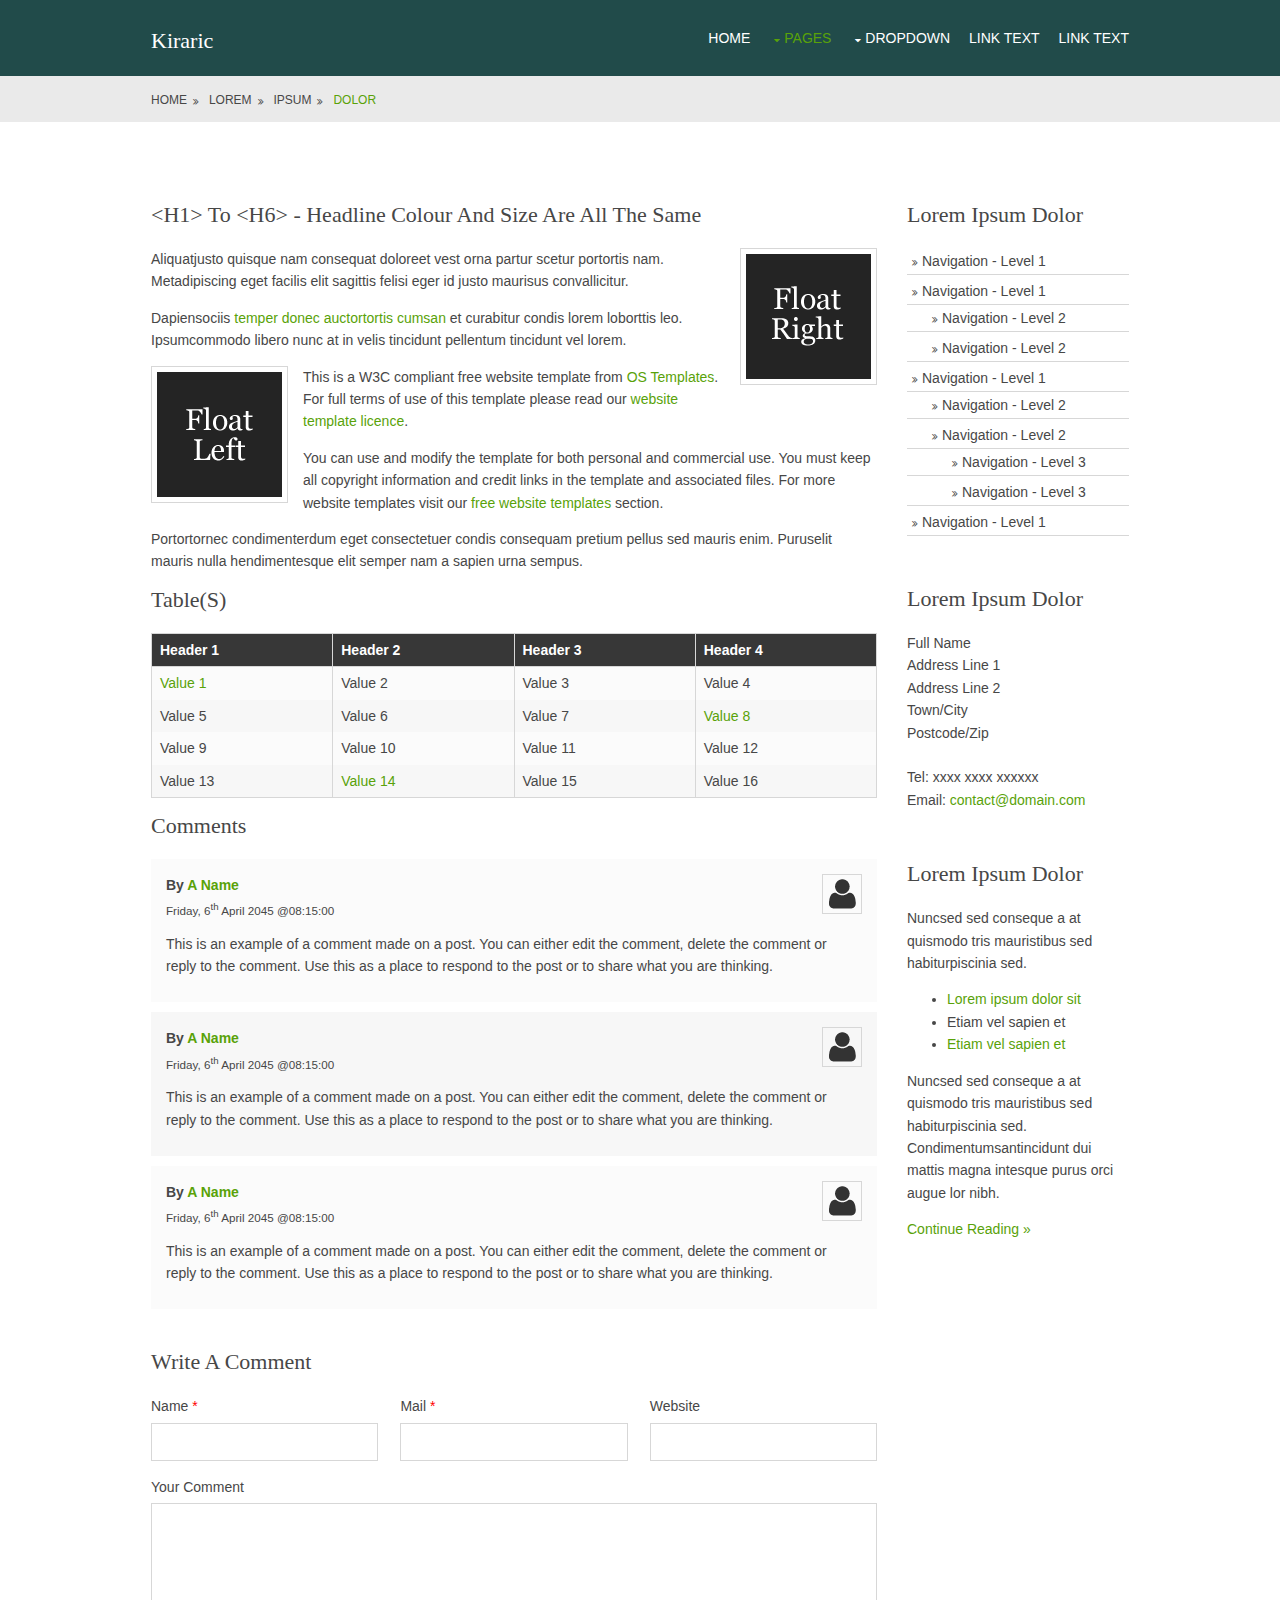
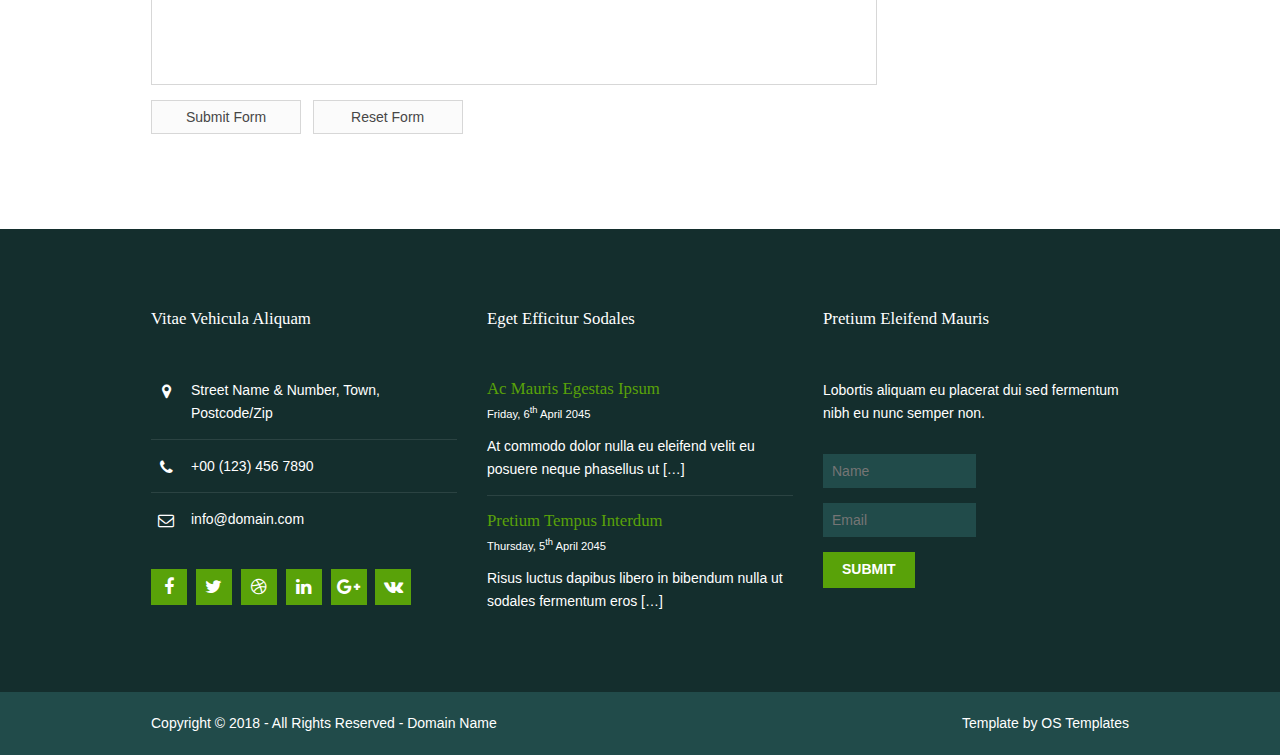
<file: pages/sidebar-right.html>
<!DOCTYPE html>
<!--
Template Name: Kiraric
Author: <a href="https://www.os-templates.com/">OS Templates</a>
Author URI: https://www.os-templates.com/
Licence: Free to use under our free template licence terms
Licence URI: https://www.os-templates.com/template-terms
-->
<html lang="">
<!-- To declare your language - read more here: https://www.w3.org/International/questions/qa-html-language-declarations -->
<head>
<title>Kiraric | Pages | Sidebar Right</title>
<meta charset="utf-8">
<meta name="viewport" content="width=device-width, initial-scale=1.0, maximum-scale=1.0, user-scalable=no">
<link href="../layout/styles/layout.css" rel="stylesheet" type="text/css" media="all">
</head>
<body id="top">
<!-- ################################################################################################ -->
<!-- ################################################################################################ -->
<!-- ################################################################################################ -->
<div class="wrapper row1">
  <header id="header" class="hoc clear"> 
    <!-- ################################################################################################ -->
    <div id="logo" class="fl_left">
      <h1><a href="../index.html">Kiraric</a></h1>
    </div>
    <nav id="mainav" class="fl_right">
      <ul class="clear">
        <li><a href="../index.html">Home</a></li>
        <li class="active"><a class="drop" href="#">Pages</a>
          <ul>
            <li><a href="gallery.html">Gallery</a></li>
            <li><a href="full-width.html">Full Width</a></li>
            <li><a href="sidebar-left.html">Sidebar Left</a></li>
            <li class="active"><a href="sidebar-right.html">Sidebar Right</a></li>
            <li><a href="basic-grid.html">Basic Grid</a></li>
          </ul>
        </li>
        <li><a class="drop" href="#">Dropdown</a>
          <ul>
            <li><a href="#">Level 2</a></li>
            <li><a class="drop" href="#">Level 2 + Drop</a>
              <ul>
                <li><a href="#">Level 3</a></li>
                <li><a href="#">Level 3</a></li>
                <li><a href="#">Level 3</a></li>
              </ul>
            </li>
            <li><a href="#">Level 2</a></li>
          </ul>
        </li>
        <li><a href="#">Link Text</a></li>
        <li><a href="#">Link Text</a></li>
      </ul>
    </nav>
    <!-- ################################################################################################ -->
  </header>
</div>
<!-- ################################################################################################ -->
<!-- ################################################################################################ -->
<!-- ################################################################################################ -->
<div class="wrapper row2">
  <div id="breadcrumb" class="hoc clear"> 
    <!-- ################################################################################################ -->
    <ul>
      <li><a href="#">Home</a></li>
      <li><a href="#">Lorem</a></li>
      <li><a href="#">Ipsum</a></li>
      <li><a href="#">Dolor</a></li>
    </ul>
    <!-- ################################################################################################ -->
  </div>
</div>
<!-- ################################################################################################ -->
<!-- ################################################################################################ -->
<!-- ################################################################################################ -->
<div class="wrapper row3">
  <main class="hoc container clear"> 
    <!-- main body -->
    <!-- ################################################################################################ -->
    <div class="content three_quarter first"> 
      <!-- ################################################################################################ -->
      <h1>&lt;h1&gt; to &lt;h6&gt; - Headline Colour and Size Are All The Same</h1>
      <img class="imgr borderedbox inspace-5" src="../images/demo/imgr.gif" alt="">
      <p>Aliquatjusto quisque nam consequat doloreet vest orna partur scetur portortis nam. Metadipiscing eget facilis elit sagittis felisi eger id justo maurisus convallicitur.</p>
      <p>Dapiensociis <a href="#">temper donec auctortortis cumsan</a> et curabitur condis lorem loborttis leo. Ipsumcommodo libero nunc at in velis tincidunt pellentum tincidunt vel lorem.</p>
      <img class="imgl borderedbox inspace-5" src="../images/demo/imgl.gif" alt="">
      <p>This is a W3C compliant free website template from <a href="https://www.os-templates.com/" title="Free Website Templates">OS Templates</a>. For full terms of use of this template please read our <a href="https://www.os-templates.com/template-terms">website template licence</a>.</p>
      <p>You can use and modify the template for both personal and commercial use. You must keep all copyright information and credit links in the template and associated files. For more website templates visit our <a href="https://www.os-templates.com/">free website templates</a> section.</p>
      <p>Portortornec condimenterdum eget consectetuer condis consequam pretium pellus sed mauris enim. Puruselit mauris nulla hendimentesque elit semper nam a sapien urna sempus.</p>
      <h1>Table(s)</h1>
      <div class="scrollable">
        <table>
          <thead>
            <tr>
              <th>Header 1</th>
              <th>Header 2</th>
              <th>Header 3</th>
              <th>Header 4</th>
            </tr>
          </thead>
          <tbody>
            <tr>
              <td><a href="#">Value 1</a></td>
              <td>Value 2</td>
              <td>Value 3</td>
              <td>Value 4</td>
            </tr>
            <tr>
              <td>Value 5</td>
              <td>Value 6</td>
              <td>Value 7</td>
              <td><a href="#">Value 8</a></td>
            </tr>
            <tr>
              <td>Value 9</td>
              <td>Value 10</td>
              <td>Value 11</td>
              <td>Value 12</td>
            </tr>
            <tr>
              <td>Value 13</td>
              <td><a href="#">Value 14</a></td>
              <td>Value 15</td>
              <td>Value 16</td>
            </tr>
          </tbody>
        </table>
      </div>
      <div id="comments">
        <h2>Comments</h2>
        <ul>
          <li>
            <article>
              <header>
                <figure class="avatar"><img src="../images/demo/avatar.png" alt=""></figure>
                <address>
                By <a href="#">A Name</a>
                </address>
                <time datetime="2045-04-06T08:15+00:00">Friday, 6<sup>th</sup> April 2045 @08:15:00</time>
              </header>
              <div class="comcont">
                <p>This is an example of a comment made on a post. You can either edit the comment, delete the comment or reply to the comment. Use this as a place to respond to the post or to share what you are thinking.</p>
              </div>
            </article>
          </li>
          <li>
            <article>
              <header>
                <figure class="avatar"><img src="../images/demo/avatar.png" alt=""></figure>
                <address>
                By <a href="#">A Name</a>
                </address>
                <time datetime="2045-04-06T08:15+00:00">Friday, 6<sup>th</sup> April 2045 @08:15:00</time>
              </header>
              <div class="comcont">
                <p>This is an example of a comment made on a post. You can either edit the comment, delete the comment or reply to the comment. Use this as a place to respond to the post or to share what you are thinking.</p>
              </div>
            </article>
          </li>
          <li>
            <article>
              <header>
                <figure class="avatar"><img src="../images/demo/avatar.png" alt=""></figure>
                <address>
                By <a href="#">A Name</a>
                </address>
                <time datetime="2045-04-06T08:15+00:00">Friday, 6<sup>th</sup> April 2045 @08:15:00</time>
              </header>
              <div class="comcont">
                <p>This is an example of a comment made on a post. You can either edit the comment, delete the comment or reply to the comment. Use this as a place to respond to the post or to share what you are thinking.</p>
              </div>
            </article>
          </li>
        </ul>
        <h2>Write A Comment</h2>
        <form action="#" method="post">
          <div class="one_third first">
            <label for="name">Name <span>*</span></label>
            <input type="text" name="name" id="name" value="" size="22" required>
          </div>
          <div class="one_third">
            <label for="email">Mail <span>*</span></label>
            <input type="email" name="email" id="email" value="" size="22" required>
          </div>
          <div class="one_third">
            <label for="url">Website</label>
            <input type="url" name="url" id="url" value="" size="22">
          </div>
          <div class="block clear">
            <label for="comment">Your Comment</label>
            <textarea name="comment" id="comment" cols="25" rows="10"></textarea>
          </div>
          <div>
            <input type="submit" name="submit" value="Submit Form">
            &nbsp;
            <input type="reset" name="reset" value="Reset Form">
          </div>
        </form>
      </div>
      <!-- ################################################################################################ -->
    </div>
    <!-- ################################################################################################ -->
    <!-- ################################################################################################ -->
    <div class="sidebar one_quarter"> 
      <!-- ################################################################################################ -->
      <h6>Lorem ipsum dolor</h6>
      <nav class="sdb_holder">
        <ul>
          <li><a href="#">Navigation - Level 1</a></li>
          <li><a href="#">Navigation - Level 1</a>
            <ul>
              <li><a href="#">Navigation - Level 2</a></li>
              <li><a href="#">Navigation - Level 2</a></li>
            </ul>
          </li>
          <li><a href="#">Navigation - Level 1</a>
            <ul>
              <li><a href="#">Navigation - Level 2</a></li>
              <li><a href="#">Navigation - Level 2</a>
                <ul>
                  <li><a href="#">Navigation - Level 3</a></li>
                  <li><a href="#">Navigation - Level 3</a></li>
                </ul>
              </li>
            </ul>
          </li>
          <li><a href="#">Navigation - Level 1</a></li>
        </ul>
      </nav>
      <div class="sdb_holder">
        <h6>Lorem ipsum dolor</h6>
        <address>
        Full Name<br>
        Address Line 1<br>
        Address Line 2<br>
        Town/City<br>
        Postcode/Zip<br>
        <br>
        Tel: xxxx xxxx xxxxxx<br>
        Email: <a href="#">contact@domain.com</a>
        </address>
      </div>
      <div class="sdb_holder">
        <article>
          <h6>Lorem ipsum dolor</h6>
          <p>Nuncsed sed conseque a at quismodo tris mauristibus sed habiturpiscinia sed.</p>
          <ul>
            <li><a href="#">Lorem ipsum dolor sit</a></li>
            <li>Etiam vel sapien et</li>
            <li><a href="#">Etiam vel sapien et</a></li>
          </ul>
          <p>Nuncsed sed conseque a at quismodo tris mauristibus sed habiturpiscinia sed. Condimentumsantincidunt dui mattis magna intesque purus orci augue lor nibh.</p>
          <p class="more"><a href="#">Continue Reading &raquo;</a></p>
        </article>
      </div>
      <!-- ################################################################################################ -->
    </div>
    <!-- ################################################################################################ -->
    <!-- / main body -->
    <div class="clear"></div>
  </main>
</div>
<!-- ################################################################################################ -->
<!-- ################################################################################################ -->
<!-- ################################################################################################ -->
<div class="wrapper row4">
  <footer id="footer" class="hoc clear"> 
    <!-- ################################################################################################ -->
    <div class="one_third first">
      <h6 class="heading">Vitae vehicula aliquam</h6>
      <ul class="nospace btmspace-30 linklist contact">
        <li><i class="fa fa-map-marker"></i>
          <address>
          Street Name &amp; Number, Town, Postcode/Zip
          </address>
        </li>
        <li><i class="fa fa-phone"></i> +00 (123) 456 7890</li>
        <li><i class="fa fa-envelope-o"></i> info@domain.com</li>
      </ul>
      <ul class="faico clear">
        <li><a class="faicon-facebook" href="#"><i class="fa fa-facebook"></i></a></li>
        <li><a class="faicon-twitter" href="#"><i class="fa fa-twitter"></i></a></li>
        <li><a class="faicon-dribble" href="#"><i class="fa fa-dribbble"></i></a></li>
        <li><a class="faicon-linkedin" href="#"><i class="fa fa-linkedin"></i></a></li>
        <li><a class="faicon-google-plus" href="#"><i class="fa fa-google-plus"></i></a></li>
        <li><a class="faicon-vk" href="#"><i class="fa fa-vk"></i></a></li>
      </ul>
    </div>
    <div class="one_third">
      <h6 class="heading">Eget efficitur sodales</h6>
      <ul class="nospace linklist">
        <li>
          <article>
            <h2 class="nospace font-x1"><a href="#">Ac mauris egestas ipsum</a></h2>
            <time class="font-xs block btmspace-10" datetime="2045-04-06">Friday, 6<sup>th</sup> April 2045</time>
            <p class="nospace">At commodo dolor nulla eu eleifend velit eu posuere neque phasellus ut [&hellip;]</p>
          </article>
        </li>
        <li>
          <article>
            <h2 class="nospace font-x1"><a href="#">Pretium tempus interdum</a></h2>
            <time class="font-xs block btmspace-10" datetime="2045-04-05">Thursday, 5<sup>th</sup> April 2045</time>
            <p class="nospace">Risus luctus dapibus libero in bibendum nulla ut sodales fermentum eros [&hellip;]</p>
          </article>
        </li>
      </ul>
    </div>
    <div class="one_third">
      <h6 class="heading">Pretium eleifend mauris</h6>
      <p class="nospace btmspace-30">Lobortis aliquam eu placerat dui sed fermentum nibh eu nunc semper non.</p>
      <form method="post" action="#">
        <fieldset>
          <legend>Newsletter:</legend>
          <input class="btmspace-15" type="text" value="" placeholder="Name">
          <input class="btmspace-15" type="text" value="" placeholder="Email">
          <button type="submit" value="submit">Submit</button>
        </fieldset>
      </form>
    </div>
    <!-- ################################################################################################ -->
  </footer>
</div>
<!-- ################################################################################################ -->
<!-- ################################################################################################ -->
<!-- ################################################################################################ -->
<div class="wrapper row5">
  <div id="copyright" class="hoc clear"> 
    <!-- ################################################################################################ -->
    <p class="fl_left">Copyright &copy; 2018 - All Rights Reserved - <a href="#">Domain Name</a></p>
    <p class="fl_right">Template by <a target="_blank" href="https://www.os-templates.com/" title="Free Website Templates">OS Templates</a></p>
    <!-- ################################################################################################ -->
  </div>
</div>
<!-- ################################################################################################ -->
<!-- ################################################################################################ -->
<!-- ################################################################################################ -->
<a id="backtotop" href="#top"><i class="fa fa-chevron-up"></i></a>
<!-- JAVASCRIPTS -->
<script src="../layout/scripts/jquery.min.js"></script>
<script src="../layout/scripts/jquery.backtotop.js"></script>
<script src="../layout/scripts/jquery.mobilemenu.js"></script>
</body>
</html>
</file>
<file: layout/styles/layout.css>
@charset "utf-8";
/*
Template Name: Kiraric
Author: <a href="https://www.os-templates.com/">OS Templates</a>
Author URI: https://www.os-templates.com/
Licence: Free to use under our free template licence terms
Licence URI: https://www.os-templates.com/template-terms
File: Layout CSS
*/

@import url("font-awesome.min.css");
@import url("framework.css");

/* Rows
--------------------------------------------------------------------------------------------------------------- */
.row1, .row1 a{}
.row2, .row2 a{}
.row3, .row3 a{}
.row4, .row4 a{}
.row5, .row5 a{}


/* Header
--------------------------------------------------------------------------------------------------------------- */
#header{}

#header #logo {margin:30px 0 0 0;}
#header #one {margin:10px 0 0 0;}
#header #logo h1{margin:0; padding:0; line-height:1; font-size:22px;}


/* Page Intro
--------------------------------------------------------------------------------------------------------------- */
#pageintro{padding:150px 0;}

#pageintro article{display:block; max-width:60%;}
#pageintro article *{margin:0; line-height:normal;}
#pageintro article .heading{margin-bottom:50px; font-size:4rem;}
#pageintro article p{font-size:1.4rem;}
#pageintro article footer{margin-top:50px;}


/* Content Area
--------------------------------------------------------------------------------------------------------------- */
.container{padding:80px 0;}

/* Content */
.container .content{}

.sectiontitle{margin-bottom:80px; text-align:center;}
.sectiontitle *{margin:0;}

.services > li:nth-child(-n+3){margin-bottom:50px;}/* Adds bottom margin to the first three elements only */
.services > li:last-child{margin-bottom:0;}/* Used when elements stack in small viewports */
.services article{display:block; padding:30px;}
.services article i{margin-right:10px; font-size:32px;}

.elements li:nth-child(-n+2){margin-bottom:50px;}/* Adds bottom margin to the first two elements only */
.elements > li:last-child{margin-bottom:0;}/* Used when elements stack in small viewports */
.elements article{display:block; position:relative; min-height:80px; padding:0 0 0 70px;}
.elements article::before, .elements article::after{display:table; content:"";}
.elements article::after{clear:both;}
.elements article *{margin:0 0 15px 0;}
.elements article > :last-child{margin-bottom:0;}
.elements article i{display:block; position:absolute; top:0; left:0; width:50px; height:50px; line-height:48px; margin:0; border:1px solid; text-align:center; font-size:20px;}
.elements article .heading{font-size:1.2rem;}

.latest article{display:block; max-width:320px;}
.latest article .txtwrap{padding:20px 15px;}
.latest article .txtwrap *{margin:0 0 15px 0; line-height:1;}
.latest article .txtwrap .heading{margin-bottom:5px; font-size:1.2rem;}
.latest article .txtwrap em{display:block; font-size:.8rem; font-style:normal;}
.latest article .txtwrap em br{margin:0;}
.latest article .txtwrap p{line-height:1.4;}
.latest article .txtwrap footer, .latest article .txtwrap .btn{margin:0;}

/* Comments */
#comments ul{margin:0 0 40px 0; padding:0; list-style:none;}
#comments li{margin:0 0 10px 0; padding:15px;}
#comments .avatar{float:right; margin:0 0 10px 10px; padding:3px; border:1px solid;}
#comments address{font-weight:bold;}
#comments time{font-size:smaller;}
#comments .comcont{display:block; margin:0; padding:0;}
#comments .comcont p{margin:10px 5px 10px 0; padding:0;}

#comments form{display:block; width:100%;}
#comments input, #comments textarea{width:100%; padding:10px; border:1px solid;}
#comments textarea{overflow:auto;}
#comments div{margin-bottom:15px;}
#comments input[type="submit"], #comments input[type="reset"]{display:inline-block; width:auto; min-width:150px; margin:0; padding:8px 5px; cursor:pointer;}

/* Sidebar */
.container .sidebar{}

.sidebar .sdb_holder{margin-bottom:50px;}
.sidebar .sdb_holder:last-child{margin-bottom:0;}


/* Split Box
--------------------------------------------------------------------------------------------------------------- */
.split{}

.split section{display:block; position:relative; float:right; width:50%; padding:100px 0 100px 50px; text-align:center;}
.split section::after{display:block; position:absolute; top:0; right:-1000%; bottom:0; left:100%; content:"";}


/* Footer
--------------------------------------------------------------------------------------------------------------- */
#footer{padding:80px 0;}

#footer .heading{margin-bottom:50px; font-size:1.2rem;}

#footer .linklist li{display:block; margin-bottom:15px; padding:0 0 15px 0; border-bottom:1px solid;}
#footer .linklist li:last-child{margin:0; padding:0; border:none;}
#footer .linklist li::before, #footer .linklist li::after{display:table; content:"";}
#footer .linklist li, #footer .linklist li::after{clear:both;}

#footer .contact{}
#footer .contact.linklist li, #footer .contact.linklist li:last-child{position:relative; padding-left:40px;}
#footer .contact li *{margin:0; padding:0; line-height:1.6;}
#footer .contact li i{display:block; position:absolute; top:0; left:0; width:30px; font-size:16px; text-align:center;}

#footer input, #footer button{border:1px solid;}
#footer input{display:block; width:50%; padding:8px;}
#footer button{padding:8px 18px 10px; text-transform:uppercase; font-weight:700; cursor:pointer;}


/* Copyright
--------------------------------------------------------------------------------------------------------------- */
#copyright{padding:20px 0;}
#copyright *{margin:0; padding:0;}


/* Transition Fade
This gives a smooth transition to "ALL" elements used in the layout - other than the navigation form used in mobile devices
If you don't want it to fade all elements, you have to list the ones you want to be faded individually
Delete it completely to stop fading
--------------------------------------------------------------------------------------------------------------- */
*, *::before, *::after{transition:all .3s ease-in-out;}
#mainav form *{transition:none !important;}


/* ------------------------------------------------------------------------------------------------------------ */
/* ------------------------------------------------------------------------------------------------------------ */
/* ------------------------------------------------------------------------------------------------------------ */
/* ------------------------------------------------------------------------------------------------------------ */
/* ------------------------------------------------------------------------------------------------------------ */


/* Navigation
--------------------------------------------------------------------------------------------------------------- */
nav ul, nav ol{margin:0; padding:0; list-style:none;}

#mainav, #breadcrumb, .sidebar nav{line-height:normal;}
#mainav .drop::after, #mainav li li .drop::after, #breadcrumb li a::after, .sidebar nav a::after{position:absolute; font-family:"FontAwesome"; font-size:10px; line-height:10px;}

/* Top Navigation */
#mainav{}
#mainav ul.clear{}
#mainav ul{text-transform:uppercase;}
#mainav ul ul{z-index:9999; position:absolute; width:180px; text-transform:none;}
#mainav ul ul ul{left:180px; top:0;}
#mainav li{display:inline-block; position:relative; margin:0 15px 0 0; padding:0;}
#mainav li:last-child{margin-right:0;}
#mainav li li{width:100%; margin:0;}
#mainav li a{display:block; padding:30px 0;}
#mainav li li a{border:solid; border-width:0 0 1px 0;}
#mainav .drop{padding-left:15px;}
#mainav li li a, #mainav li li .drop{display:block; margin:0; padding:10px 15px;}
#mainav .drop::after, #mainav li li .drop::after{content:"\f0d7";}
#mainav .drop::after{top:35px; left:5px;}
#mainav li li .drop::after{top:15px; left:5px;}
#mainav ul ul{visibility:hidden; opacity:0;}
#mainav ul li:hover > ul{visibility:visible; opacity:1;}

#mainav form{display:none; margin:0; padding:0;}
#mainav form select, #mainav form select option{display:block; cursor:pointer; outline:none;}
#mainav form select{width:100%; padding:5px; border:1px solid;}
#mainav form select option{margin:5px; padding:0; border:none;}

/* Breadcrumb */
#breadcrumb{padding:15px 0;}
#breadcrumb ul{margin:0; padding:0; list-style:none; text-transform:uppercase;}
#breadcrumb li{display:inline-block; margin:0 6px 0 0; padding:0;}
#breadcrumb li a{display:block; position:relative; margin:0; padding:0 12px 0 0; font-size:12px;}
#breadcrumb li a::after{top:3px; right:0; content:"\f101";}
#breadcrumb li:last-child a{margin:0; padding:0;}
#breadcrumb li:last-child a::after{display:none;}

/* Sidebar Navigation */
.sidebar nav{display:block; width:100%;}
.sidebar nav li{margin:0 0 3px 0; padding:0;}
.sidebar nav a{display:block; position:relative; margin:0; padding:5px 10px 5px 15px; text-decoration:none; border:solid; border-width:0 0 1px 0;}
.sidebar nav a::after{top:9px; left:5px; content:"\f101";}
.sidebar nav ul ul a{padding-left:35px;}
.sidebar nav ul ul a::after{left:25px;}
.sidebar nav ul ul ul a{padding-left:55px;}
.sidebar nav ul ul ul a::after{left:45px;}

/* Pagination */
.pagination{display:block; width:100%; text-align:center; clear:both;}
.pagination li{display:inline-block; margin:0 2px 0 0;}
.pagination li:last-child{margin-right:0;}
.pagination a, .pagination strong{display:block; padding:8px 11px; border:1px solid; background-clip:padding-box; font-weight:normal;}

/* Back to Top */
#backtotop{z-index:999; display:inline-block; position:fixed; visibility:hidden; bottom:20px; right:20px; width:36px; height:36px; line-height:36px; font-size:16px; text-align:center; opacity:.2;}
#backtotop i{display:block; width:100%; height:100%; line-height:inherit;}
#backtotop.visible{visibility:visible; opacity:.5;}
#backtotop:hover{opacity:1;}


/* Tables
--------------------------------------------------------------------------------------------------------------- */
table, th, td{border:1px solid; border-collapse:collapse; vertical-align:top;}
table, th{table-layout:auto;}
table{width:100%; margin-bottom:15px;}
th, td{padding:5px 8px;}
td{border-width:0 1px;}


/* Gallery
--------------------------------------------------------------------------------------------------------------- */
#gallery{display:block; width:100%; margin-bottom:50px;}
#gallery figure figcaption{display:block; width:100%; clear:both;}
#gallery li{margin-bottom:30px;}


/* Font Awesome Social Icons
--------------------------------------------------------------------------------------------------------------- */
.faico{margin:0; padding:0; list-style:none;}
.faico li{display:inline-block; margin:8px 5px 0 0; padding:0; line-height:normal;}
.faico li:last-child{margin-right:0;}
.faico a{display:inline-block; width:36px; height:36px; line-height:36px; font-size:18px; text-align:center;}

.faico a{color:#FFFFFF; background-color:#59A209;}
.faico a:hover{}

.faicon-dribble:hover{background-color:#EA4C89;}
.faicon-facebook:hover{background-color:#3B5998;}
.faicon-google-plus:hover{background-color:#DB4A39;}
.faicon-linkedin:hover{background-color:#0E76A8;}
.faicon-twitter:hover{background-color:#00ACEE;}
.faicon-vk:hover{background-color:#4E658E;}


/* ------------------------------------------------------------------------------------------------------------ */
/* ------------------------------------------------------------------------------------------------------------ */
/* ------------------------------------------------------------------------------------------------------------ */
/* ------------------------------------------------------------------------------------------------------------ */
/* ------------------------------------------------------------------------------------------------------------ */


/* Colours
--------------------------------------------------------------------------------------------------------------- */
body{color:#FFFFFF; background-color:#214B4A;}
a{color:#59A209;}
a:active, a:focus{background:transparent;}/* IE10 + 11 Bugfix - prevents grey background */
hr, .borderedbox{border-color:#D7D7D7;}
label span{color:#FF0000; background-color:inherit;}
input:focus, textarea:focus, *:required:focus{border-color:#59A209;}
.overlay{color:#FFFFFF; background-color:inherit;}
.overlay::after{color:inherit; background-color:rgba(0,0,0,.55);}

.btn, .btn.inverse:hover{color:#FFFFFF; background-color:#59A209; border-color:#59A209;}
.btn:hover, .btn.inverse{color:inherit; background-color:transparent; border-color:inherit;}


/* Rows */
.row1, .row1 a{}
.row2{color:#474747; background-color:#EAEAEA;}
.row3{color:#474747; background-color:#FFFFFF;}
.row4{color:#FFFFFF; background-color:#142E2D;}
.row5, .row5 a{color:inherit;}


/* Header */
#header #logo a{color:inherit;}


/* Content Area */
.services article{color:inherit; background-color:#FFFFFF;}
.services article:hover{color:#FFFFFF; background-color:#142E2D;}

.elements article i{border-color:#D7D7D7;}
.elements article:hover i{color:#FFFFFF; background-color:#142E2D; border-color:#142E2D;}

.latest article .txtwrap{color:#474747; background-color:#FFFFFF;}


/* Split Box */
.split section, .split section::after{color:#474747; background-color:#FFFFFF;}
.split section .fa-ul .fa-li{color:#59A209;}


/* Footer */
#footer .heading{color:#FFFFFF;}
#footer hr, #footer .borderedbox, #footer .linklist li{border-color:rgba(255,255,255,.1);}

#footer input, #footer button{border-color:transparent;}
#footer input{color:#FFFFFF; background-color:#214B4A;}
#footer input:focus{border-color:#59A209;}
#footer button{color:#FFFFFF; background-color:#59A209;}


/* Navigation */
#mainav li a{color:inherit;}
#mainav .active a, #mainav a:hover, #mainav li:hover > a{color:#59A209; background-color:inherit;}
#mainav li li a, #mainav .active li a{color:inherit; background-color:rgba(33,75,74,.65); border-color:rgba(33,75,74,.65);}
#mainav li li:hover > a, #mainav .active .active > a{color:#FFFFFF; background-color:#59A209;}
#mainav form select{color:#FFFFFF; background-color:#142E2D; border-color:rgba(0,0,0,.5);}

#breadcrumb a{color:inherit; background-color:inherit;}
#breadcrumb li:last-child a{color:#59A209;}

.container .sidebar nav a{color:inherit; border-color:#D7D7D7;}
.container .sidebar nav a:hover{color:#59A209;}

.pagination a, .pagination strong{border-color:#D7D7D7;}
.pagination .current *{color:#FFFFFF; background-color:#59A209;}

#backtotop{color:#FFFFFF; background-color:#59A209;}


/* Tables + Comments */
table, th, td, #comments .avatar, #comments input, #comments textarea{border-color:#D7D7D7;}
#comments input:focus, #comments textarea:focus, #comments *:required:focus{border-color:#59A209;}
th{color:#FFFFFF; background-color:#373737;}
tr, #comments li, #comments input[type="submit"], #comments input[type="reset"]{color:inherit; background-color:#FBFBFB;}
tr:nth-child(even), #comments li:nth-child(even){color:inherit; background-color:#F7F7F7;}
table a, #comments a{background-color:inherit;}


/* ------------------------------------------------------------------------------------------------------------ */
/* ------------------------------------------------------------------------------------------------------------ */
/* ------------------------------------------------------------------------------------------------------------ */
/* ------------------------------------------------------------------------------------------------------------ */
/* ------------------------------------------------------------------------------------------------------------ */


/* Media Queries
--------------------------------------------------------------------------------------------------------------- */
@-ms-viewport{width:device-width;}


/* Max Wrapper Width - Laptop, Desktop etc.
--------------------------------------------------------------------------------------------------------------- */
@media screen and (min-width:978px){
	.hoc{max-width:978px;}
}


/* Mobile Devices
--------------------------------------------------------------------------------------------------------------- */
@media screen and (max-width:900px){
	.hoc{max-width:90%;}

	#header{padding:30px 0 15px;}
	#header #logo{margin:0;}

	#mainav{}
	#mainav ul{display:none;}
	#mainav form{display:block;}

	#breadcrumb{}

	.container{}
	#comments input[type="reset"]{margin-top:10px;}
	.pagination li{display:inline-block; margin:0 5px 5px 0;}

	#footer{}

	#copyright{}
	#copyright p:first-of-type{margin-bottom:10px;}
}


@media screen and (max-width:600px){
	.imgl, .imgr{display:inline-block; float:none; margin:0 0 10px 0;}
	.fl_left, .fl_right{display:block; float:none;}
	.group .group > *:last-child, .clear .clear > *:last-child, .clear .group > *:last-child, .group .clear > *:last-child{margin-bottom:0;}/* Experimental - Needs more testing in different situations, stops double margin when stacking */
	.one_half, .one_third, .two_third, .one_quarter, .two_quarter, .three_quarter{display:block; float:none; width:50%; margin:0 0 10px 0; padding:0;}

	#header{text-align:center;}
	#header #logo{margin-bottom:15px;}

	#pageintro article{max-width:none;}
	#pageintro article .heading{margin-bottom:30px; font-size:2rem;}
	#pageintro article p{font-size:1rem;}

	.sectiontitle{text-align:left;}

	#footer{padding-bottom:30px;}/* Not needed, just looks a little better - compensates for the grid elements bottom margin */
}


/* Other
--------------------------------------------------------------------------------------------------------------- */
@media screen and (max-width:650px){
	.scrollable{display:block; width:100%; margin:0 0 30px 0; padding:0 0 15px 0; overflow:auto; overflow-x:scroll;}
	.scrollable table{margin:0; padding:0; white-space:nowrap;}

	.inline li{display:block; margin-bottom:10px;}
	.pushright li{margin-right:0;}

	.font-x2{font-size:1.4rem;}
	.font-x3{font-size:1.6rem;}

	.hoc.split{max-width:none; width:50%;}
	.split section{float:none; width:100%; padding:10% 5%; text-align:left;}
}

  }

 #one{
    position:absolute;
    top:5px; 
    left:10px;
    width:40px;
    height:40px;
    overflow:hidden;
}

.justify {text-align: justify;
  text-justify: inter-word;
}
</file>
<file: css/styles1.css>
*, *::before, *::after {
  box-sizing: border-box;
  font-family: Gotham Rounded;
}

:root {
  --hue-neutral: 200;
  --hue-wrong: 0;
  --hue-correct: 145;
}

body {
  --hue: var(--hue-neutral);
  padding: 0;
  margin: 0;
  display: flex;
  width: 100vw;
  height: 100vh;
  justify-content: center;
  align-items: center;
  background-color: hsl(var(--hue), 100%, 20%);
}

body.correct {
  --hue: var(--hue-correct);
}

body.wrong {
  --hue: var(--hue-wrong);
}

.container {
  width: 800px;
  max-width: 80%;
  background-color: white;
  border-radius: 5px;
  padding: 10px;
  box-shadow: 0 0 10px 2px;
}

.btn-grid {
  display: grid;
  grid-template-columns: repeat(2, auto);
  gap: 10px;
  margin: 20px 0;
}

.btn {
  --hue: var(--hue-neutral);
  border: 1px solid hsl(var(--hue), 100%, 30%);
  background-color: hsl(var(--hue), 100%, 50%);
  border-radius: 5px;
  padding: 5px 10px;
  color: white;
  outline: none;
}

.btn:hover {
  border-color: black;
}

.btn.correct {
  --hue: var(--hue-correct);
  color: black;
}

.btn.wrong {
  --hue: var(--hue-wrong);
}

.start-btn, .next-btn {
  font-size: 1.5rem;
  font-weight: bold;
  padding: 10px 20px;
}

.controls {
  display: flex;
  justify-content: center;
  align-items: center;
}

.hide {
  display: none;
}
</file>
